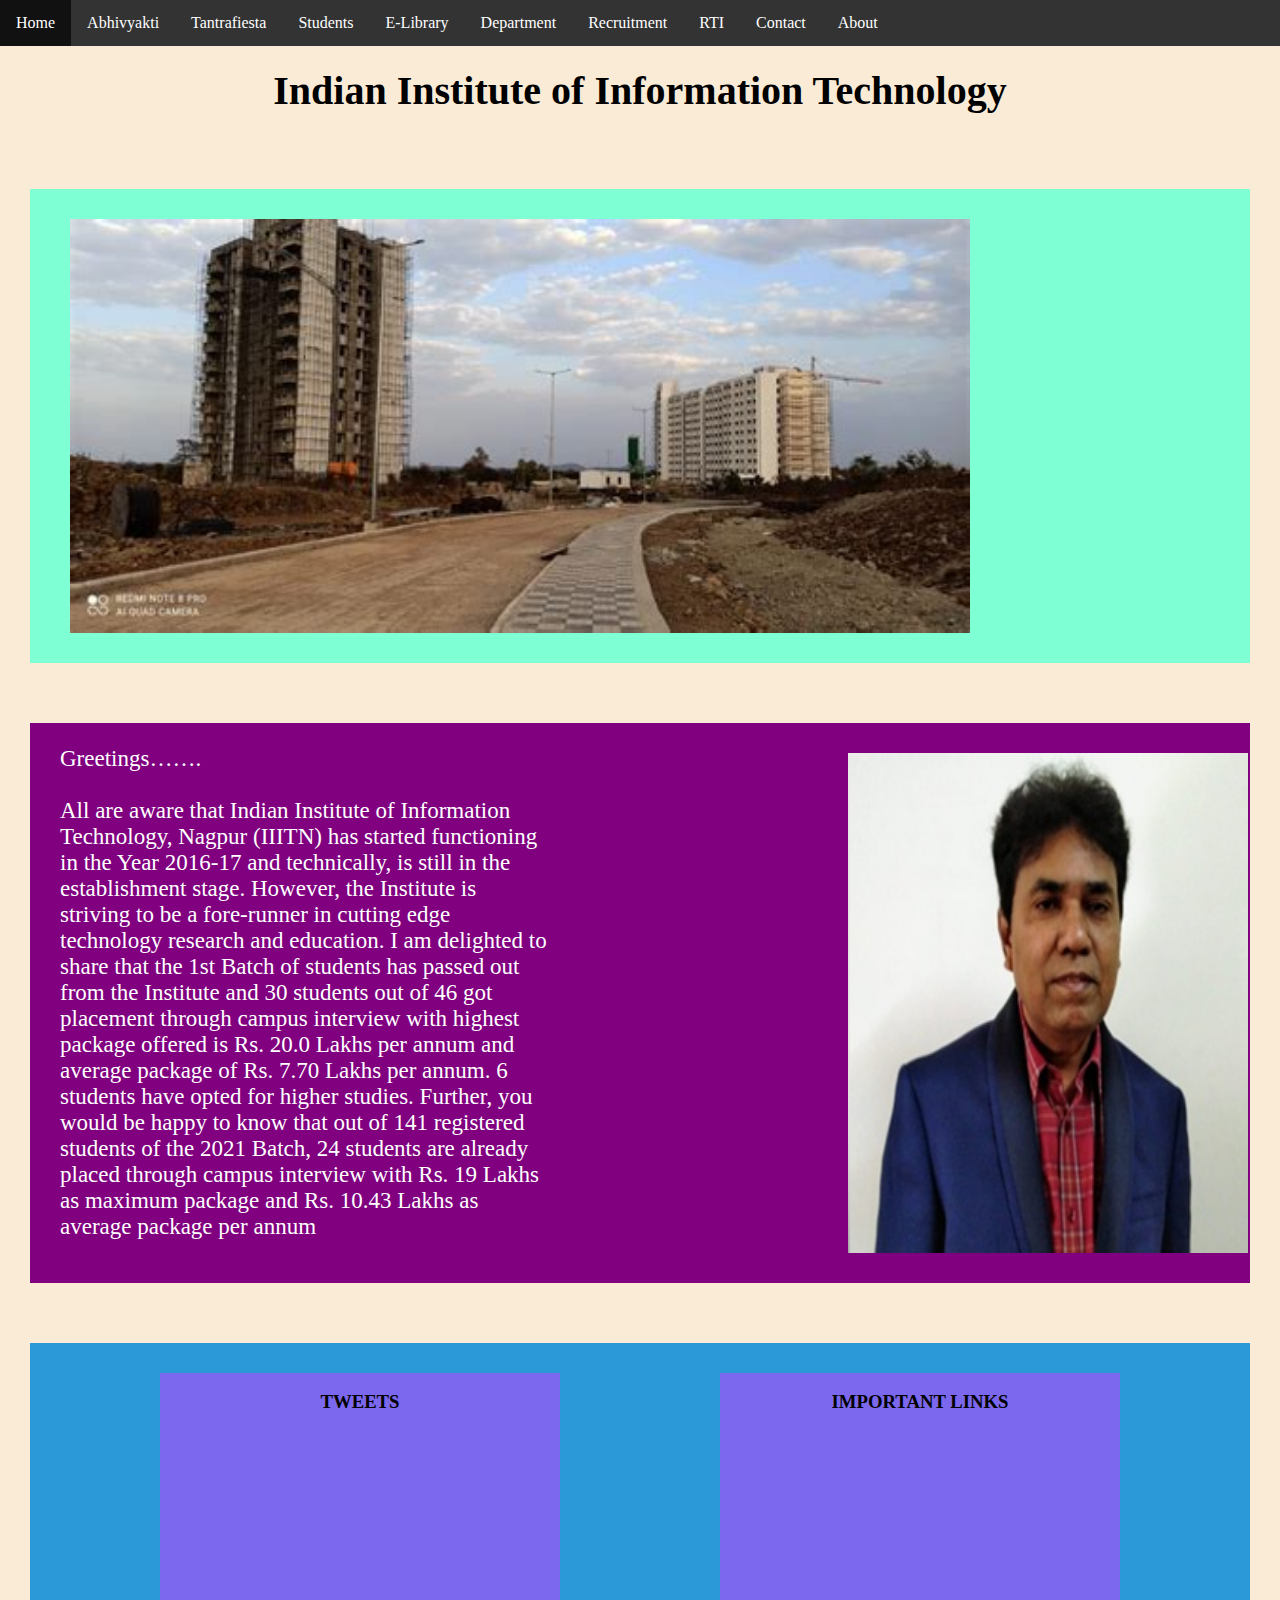
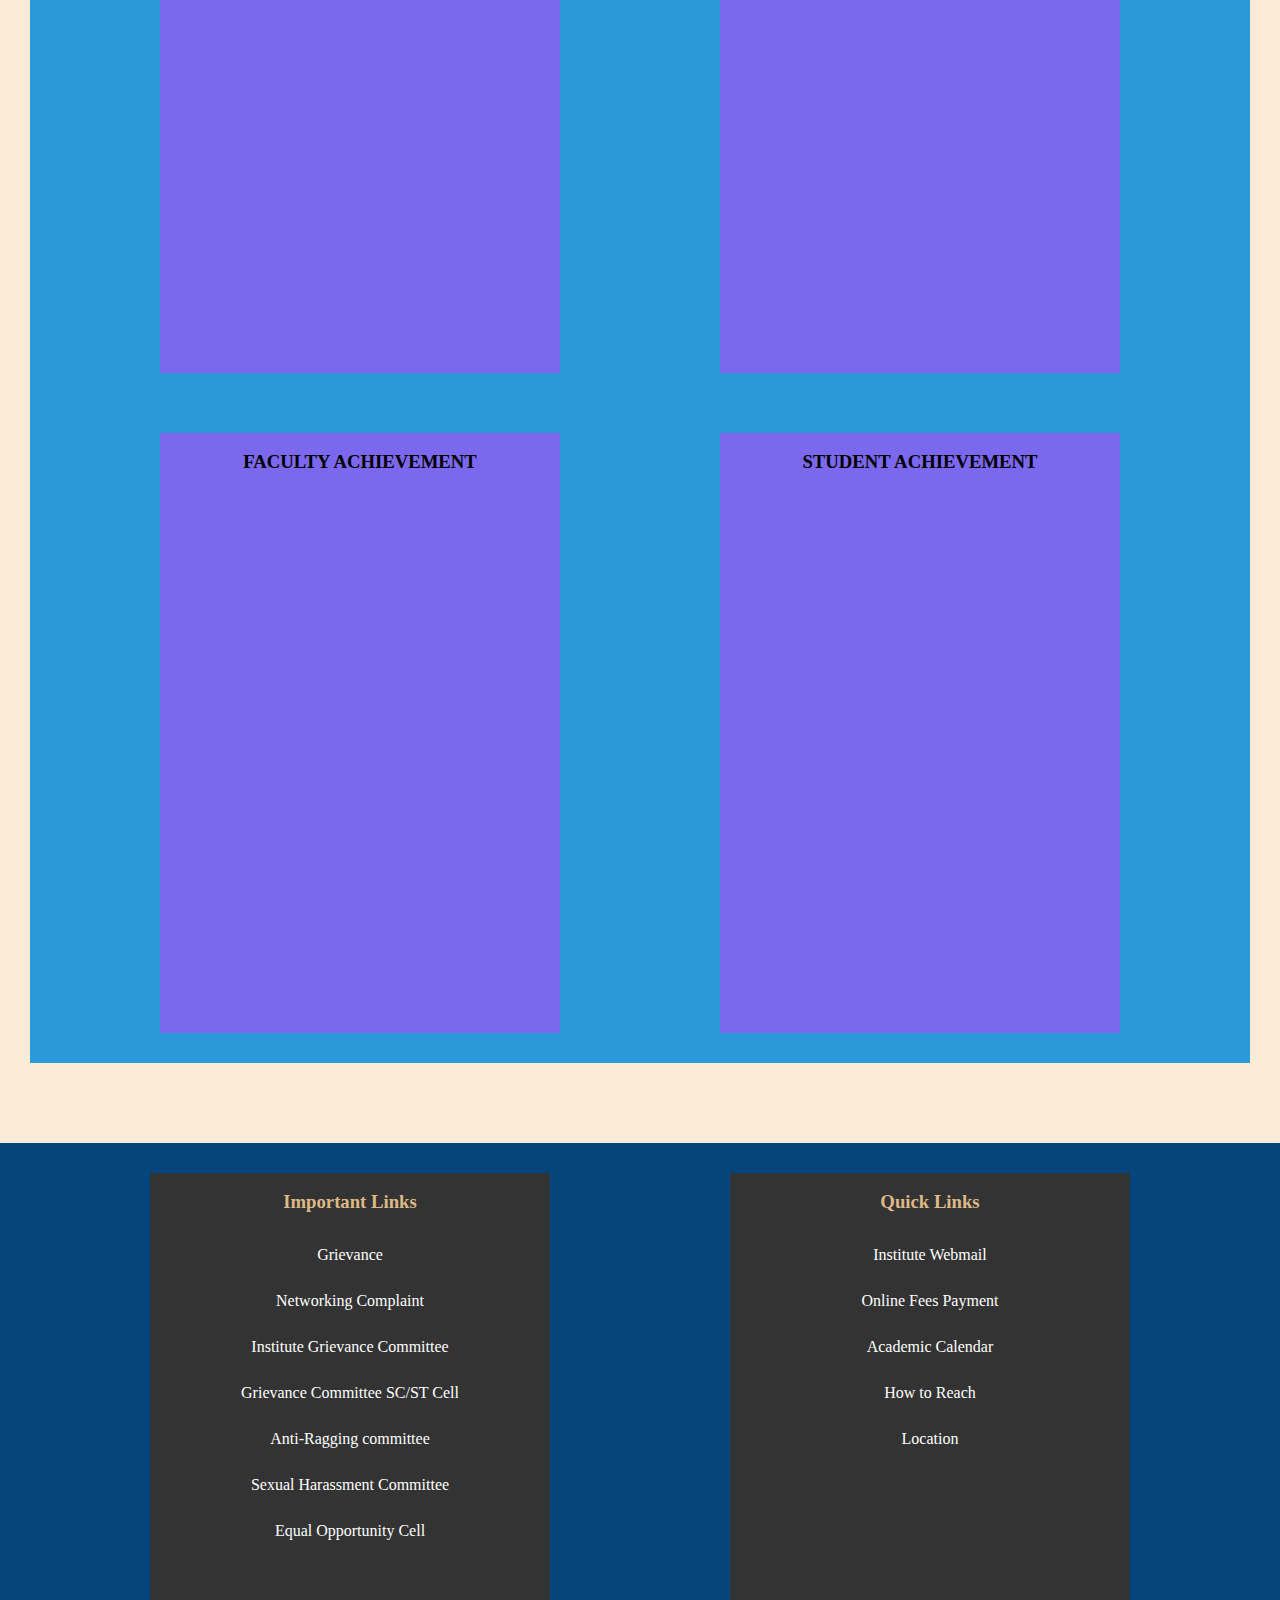
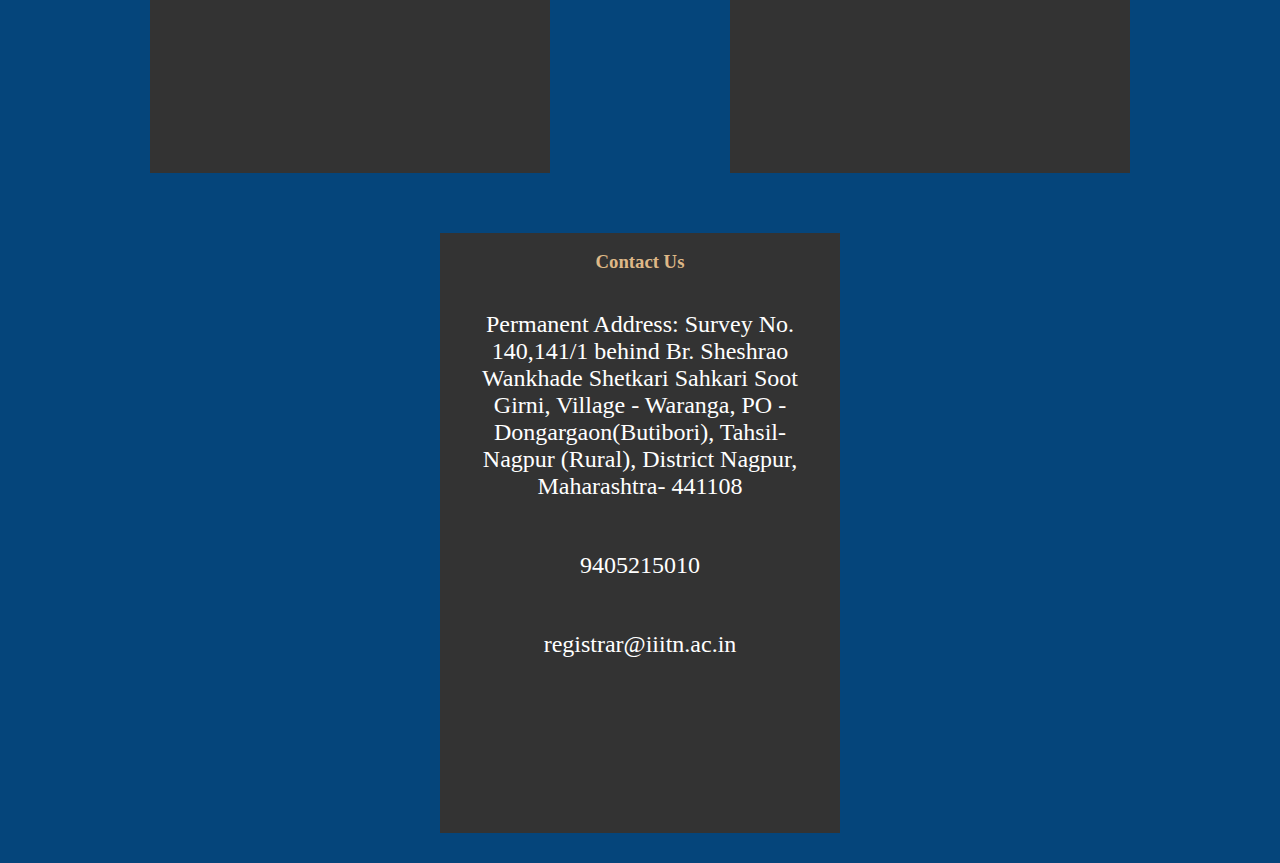
<file: Dummy College Website/index.html>
<!DOCTYPE html>
<html lang="en">
<head>
    <meta charset="UTF-8">
    <meta http-equiv="X-UA-Compatible" content="IE=edge">
    <meta name="viewport" content="width=device-width, initial-scale=1.0">
    <link rel="stylesheet" href="css/index.css">
    <title>IIITN</title>
    
</head>
<body class="body">
    <div class="nav">

        <ul>
            <li><a href="index.html">Home</a></li>
            <li><a href="Abhivyakti.html">Abhivyakti</a></li>
            <li><a href="Tantrafiesta.html">Tantrafiesta</a></li>
            <li><a href="achievement.html">Students</a></li>
            <li><a href="E-Library.html">E-Library</a></li>
            <li><a href="director.html">Department</a></li>
            <li><a href="Recruitment.html">Recruitment</a></li>
            <li><a href="rti.html">RTI</a></li>
            <li><a href="#">Contact</a></li>
            <li><a href="profile.html">About</a></li>
          </ul>
    </div>
    
    <div class="title">
        <h1 class="title1">Indian Institute of Information Technology</h1>
    </div><br>
    <div class="images">
        <img src="images/iiitn" alt="Image Error" class="images1">
    </div>
    <div class="dmsg">
        <p class="dmsg1">
            Greetings……. <br><br>

All are aware that Indian Institute of Information Technology, Nagpur (IIITN) has started functioning in the Year 2016-17 and technically, is still in the establishment stage.

However, the Institute is striving to be a fore-runner in cutting edge technology research and education. I am delighted to share that the 1st Batch of students has passed out from the Institute and 30 students out of 46 got placement through campus interview with highest package offered is Rs. 20.0 Lakhs per annum and average package of Rs. 7.70 Lakhs per annum. 6 students have opted for higher studies.

Further, you would be happy to know that out of 141 registered students of the 2021 Batch, 24 students are already placed through campus interview with Rs. 19 Lakhs as maximum package and Rs. 10.43 Lakhs as average package per annum
        </p>
        <img src="images/director2.jpg" alt="Director Image" class="dmsg2">
    </div>
    <div class="links">
        <div class="links1">
            <h3>TWEETS</h3>
        </div>
        <div class="links2">
            <h3>IMPORTANT LINKS</h3>
        </div>
        <div class="links3">
            <h3>FACULTY ACHIEVEMENT</h3>
        </div>
        <div class="links4">
            <h3>STUDENT ACHIEVEMENT</h3>
        </div>
    </div>
    <div class="glance">
        <div class="glance1">
            
        </div>
        <div class="glance2">

        </div>
        <div class="glance3">

        </div>
        <div class="glance4">

        </div>
        <div class="glance5">

        </div>
        <div class="glance6">

        </div>
    </div>
    <div class="news">
        <div class="news1">
            
        </div>
        <div class="news2">

        </div>
        <div class="news3">

        </div>
    </div>
    <div class="events">

    </div>
    <div class="partners">

    </div>
    <div class="testimonial">

    </div>
    <footer>
        <div class="foot">
            <div class="links1">
                <ul>
                    <h3>Important Links</h3>
                    <li><a href="">Grievance</a></li>
                    <li><a href="">Networking Complaint</a></li>
                    <li><a href="">Institute Grievance Committee</a></li>
                    <li><a href="">Grievance Committee SC/ST Cell</a></li>
                    <li><a href="">Anti-Ragging committee</a></li>
                    <li><a href="">Sexual Harassment Committee</a></li>
                    <li><a href="">Equal Opportunity Cell</a></li>
                </ul>
            </div>
            <div class="links2">
                <ul>
                    <h3>Quick Links</h3>
                    <li><a href="">Institute Webmail</a></li>
                    <li><a href="">Online Fees Payment</a></li>
                    <li><a href="">Academic Calendar</a></li>
                    <li><a href="">How to Reach</a></li>
                    <li><a href="">Location</a></li>
                </ul>
            </div>
            <div class="links3">
                <ul>
                    <h3>Contact Us</h3>

                    <p>
                        Permanent Address: Survey No. 140,141/1 behind Br. Sheshrao Wankhade Shetkari Sahkari Soot Girni, Village - Waranga, PO - Dongargaon(Butibori), Tahsil- Nagpur (Rural), District Nagpur, Maharashtra- 441108
                    </p>
                    <p>
                        9405215010
                    </p>
                    <p>
                        registrar@iiitn.ac.in
                    </p>
                </ul>
            </div>
            
        </div>
    </footer>
</body>
</html>
</file>
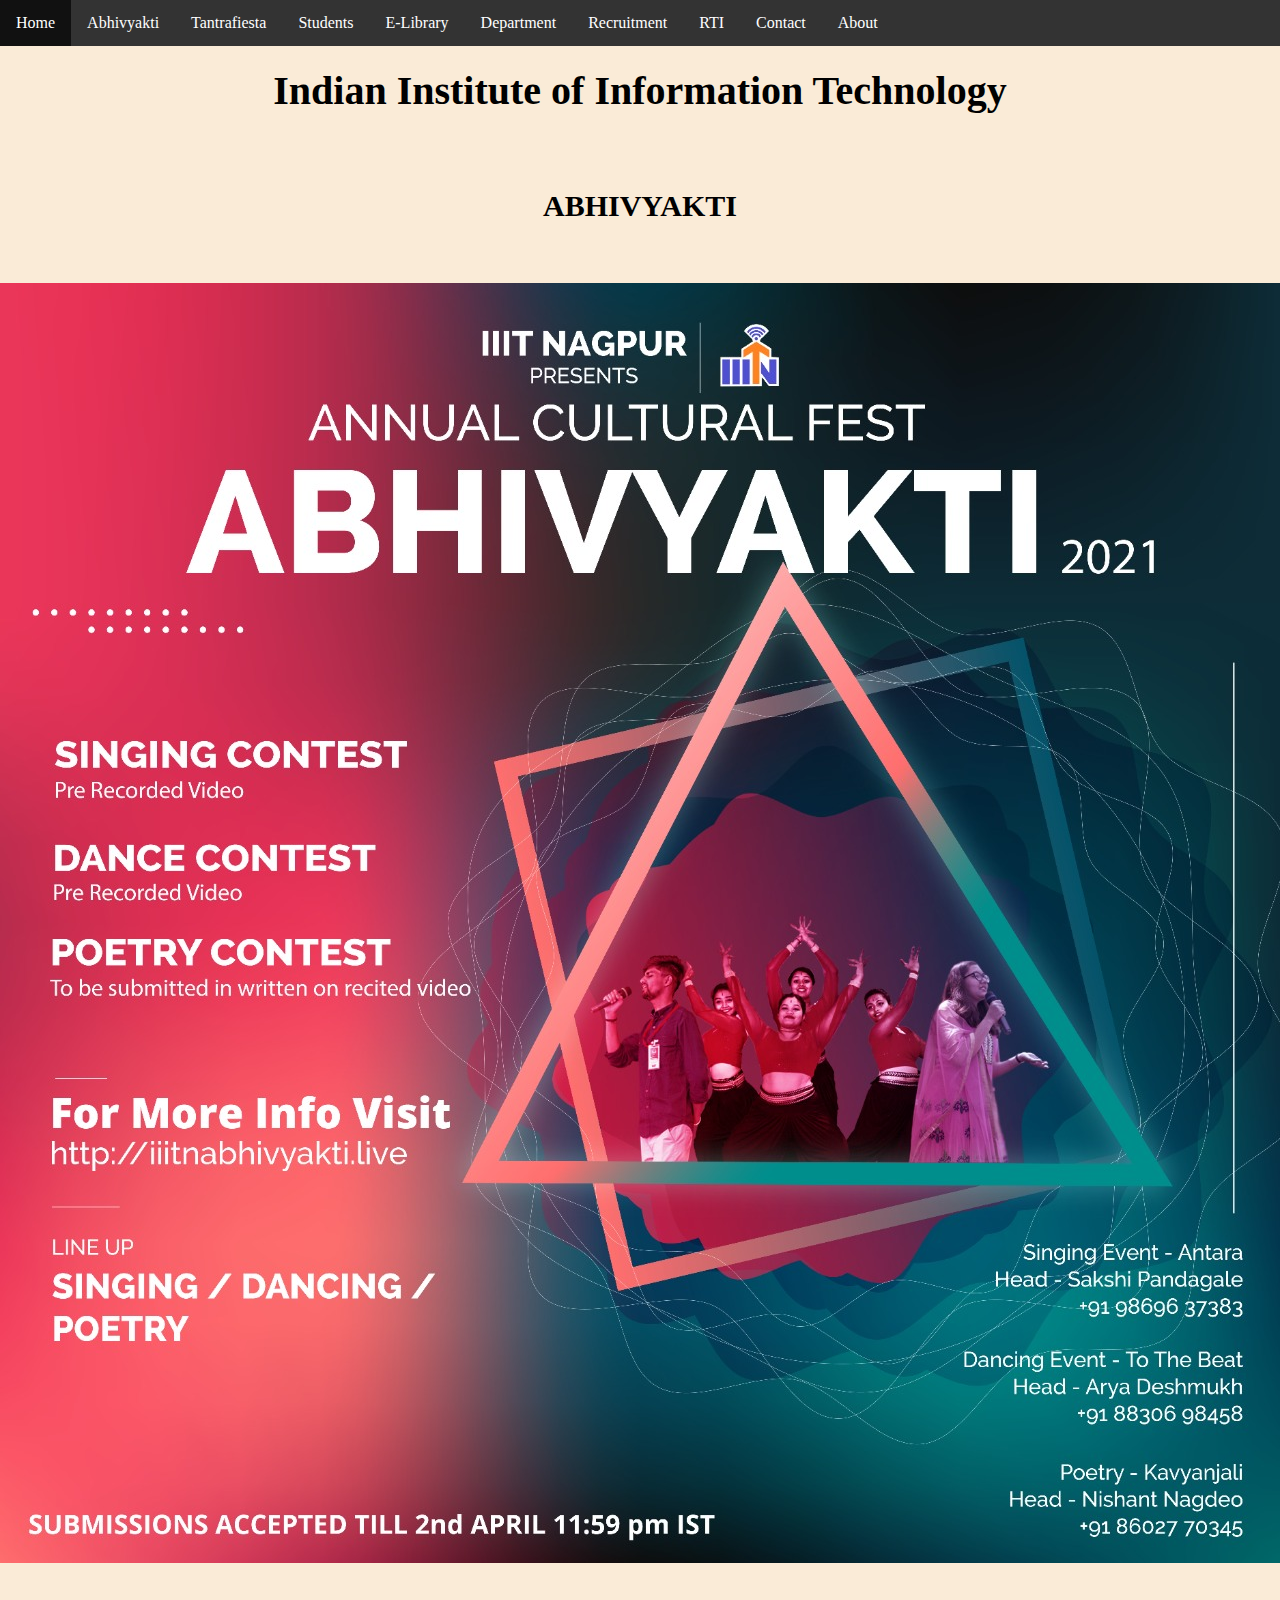
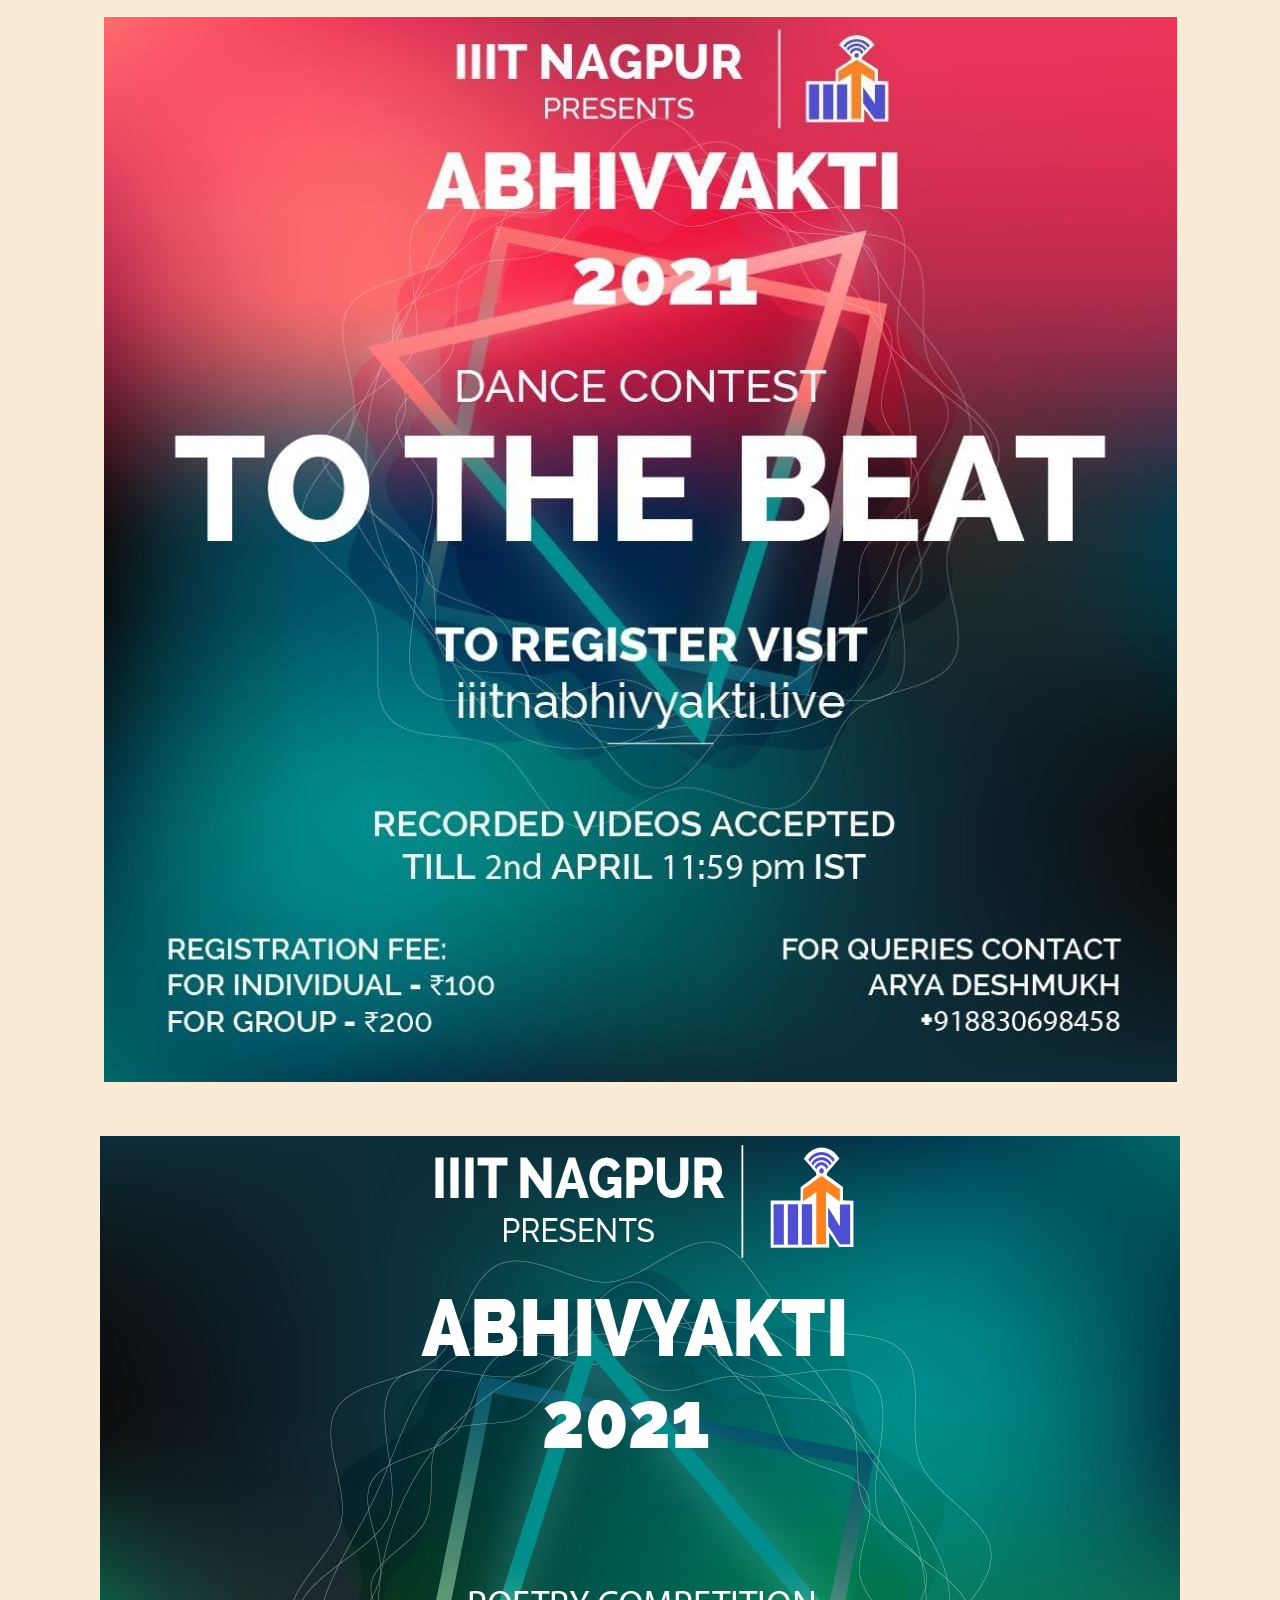
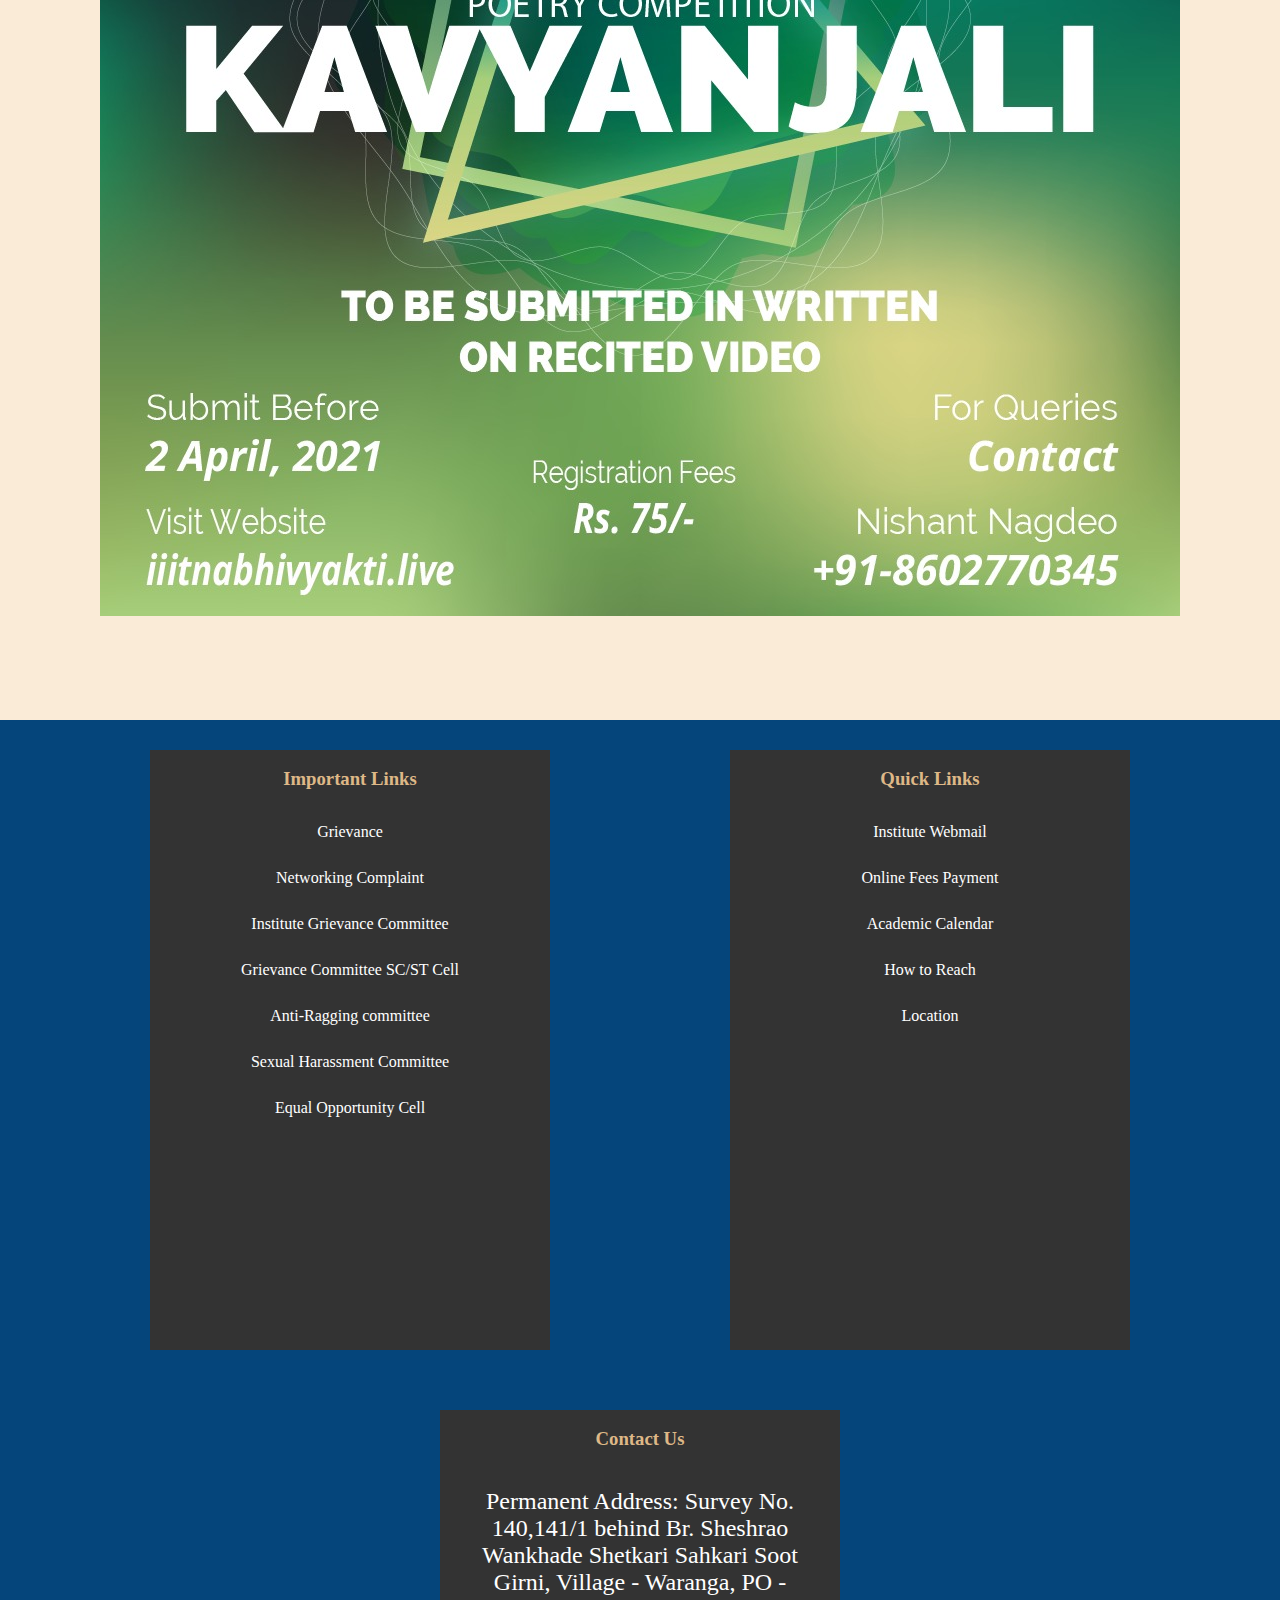
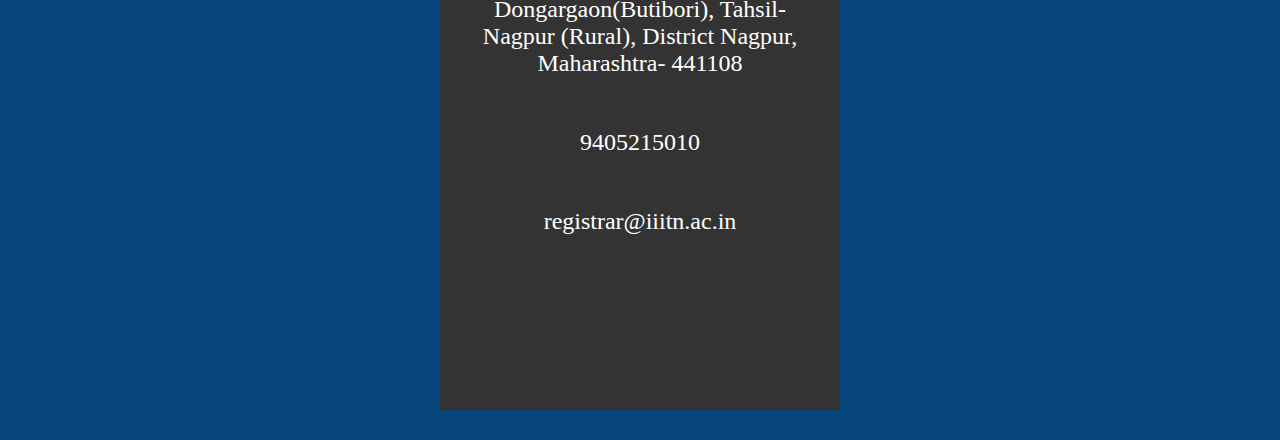
<file: Dummy College Website/Abhivyakti.html>
<!DOCTYPE html>
<html lang="en">
<head>
    <meta charset="UTF-8">
    <meta http-equiv="X-UA-Compatible" content="IE=edge">
    <meta name="viewport" content="width=device-width, initial-scale=1.0">
    <link rel="stylesheet" href="css/index.css">
    <title>ABHIVYAKTI</title>
    <style>
        .abh{
            display: flex;
            flex-direction: column;
            align-items: center;
        }
        .img1{
            margin-top: 30px;
            margin-bottom: 50px;
        }
        .img2{
            margin-bottom: 50px;
        }
        .img3{
            margin-bottom: 50px;
        }
        .abh1{
            font-size: 30px;
        }
        
        
    </style>
</head>
<body class="body">
    
    <div class="nav">

        <ul>
            <li><a href="index.html">Home</a></li>
            <li><a href="Abhivyakti.html">Abhivyakti</a></li>
            <li><a href="Tantrafiesta.html">Tantrafiesta</a></li>
            <li><a href="achievement.html">Students</a></li>
            <li><a href="E-Library.html">E-Library</a></li>
            <li><a href="director.html">Department</a></li>
            <li><a href="Recruitment.html">Recruitment</a></li>
            <li><a href="rti.html">RTI</a></li>
            <li><a href="contact.asp">Contact</a></li>
            <li><a href="profile.html">About</a></li>
          </ul>
    </div>
    <div class="title">
        <h1 class="title1">Indian Institute of Information Technology</h1>
    </div><br>
    <div class="abh">
        <h3 class="abh1">
            ABHIVYAKTI
        </h3>
        <div class="img1">
            <img src="images/abh-2020.jpg" alt="">
        </div>
        <div class="img2">
            <img src="images/beat2021.jpg" alt="">
        </div>
        <div class="img3">
            <img src="images/kavy2021.jpg" alt="">
        </div>
    </div>
    <footer>
        <div class="foot">
            <div class="links1">
                <ul>
                    <h3>Important Links</h3>
                    <li><a href="">Grievance</a></li>
                    <li><a href="">Networking Complaint</a></li>
                    <li><a href="">Institute Grievance Committee</a></li>
                    <li><a href="">Grievance Committee SC/ST Cell</a></li>
                    <li><a href="">Anti-Ragging committee</a></li>
                    <li><a href="">Sexual Harassment Committee</a></li>
                    <li><a href="">Equal Opportunity Cell</a></li>
                </ul>
            </div>
            <div class="links2">
                <ul>
                    <h3>Quick Links</h3>
                    <li><a href="">Institute Webmail</a></li>
                    <li><a href="">Online Fees Payment</a></li>
                    <li><a href="">Academic Calendar</a></li>
                    <li><a href="">How to Reach</a></li>
                    <li><a href="">Location</a></li>
                </ul>
            </div>
            <div class="links3">
                <ul>
                    <h3>Contact Us</h3>

                    <p>
                        Permanent Address: Survey No. 140,141/1 behind Br. Sheshrao Wankhade Shetkari Sahkari Soot Girni, Village - Waranga, PO - Dongargaon(Butibori), Tahsil- Nagpur (Rural), District Nagpur, Maharashtra- 441108
                    </p>
                    <p>
                        9405215010
                    </p>
                    <p>
                        registrar@iiitn.ac.in
                    </p>
                </ul>
            </div>
            
        </div>
    </footer>
</body>
</html>
</file>
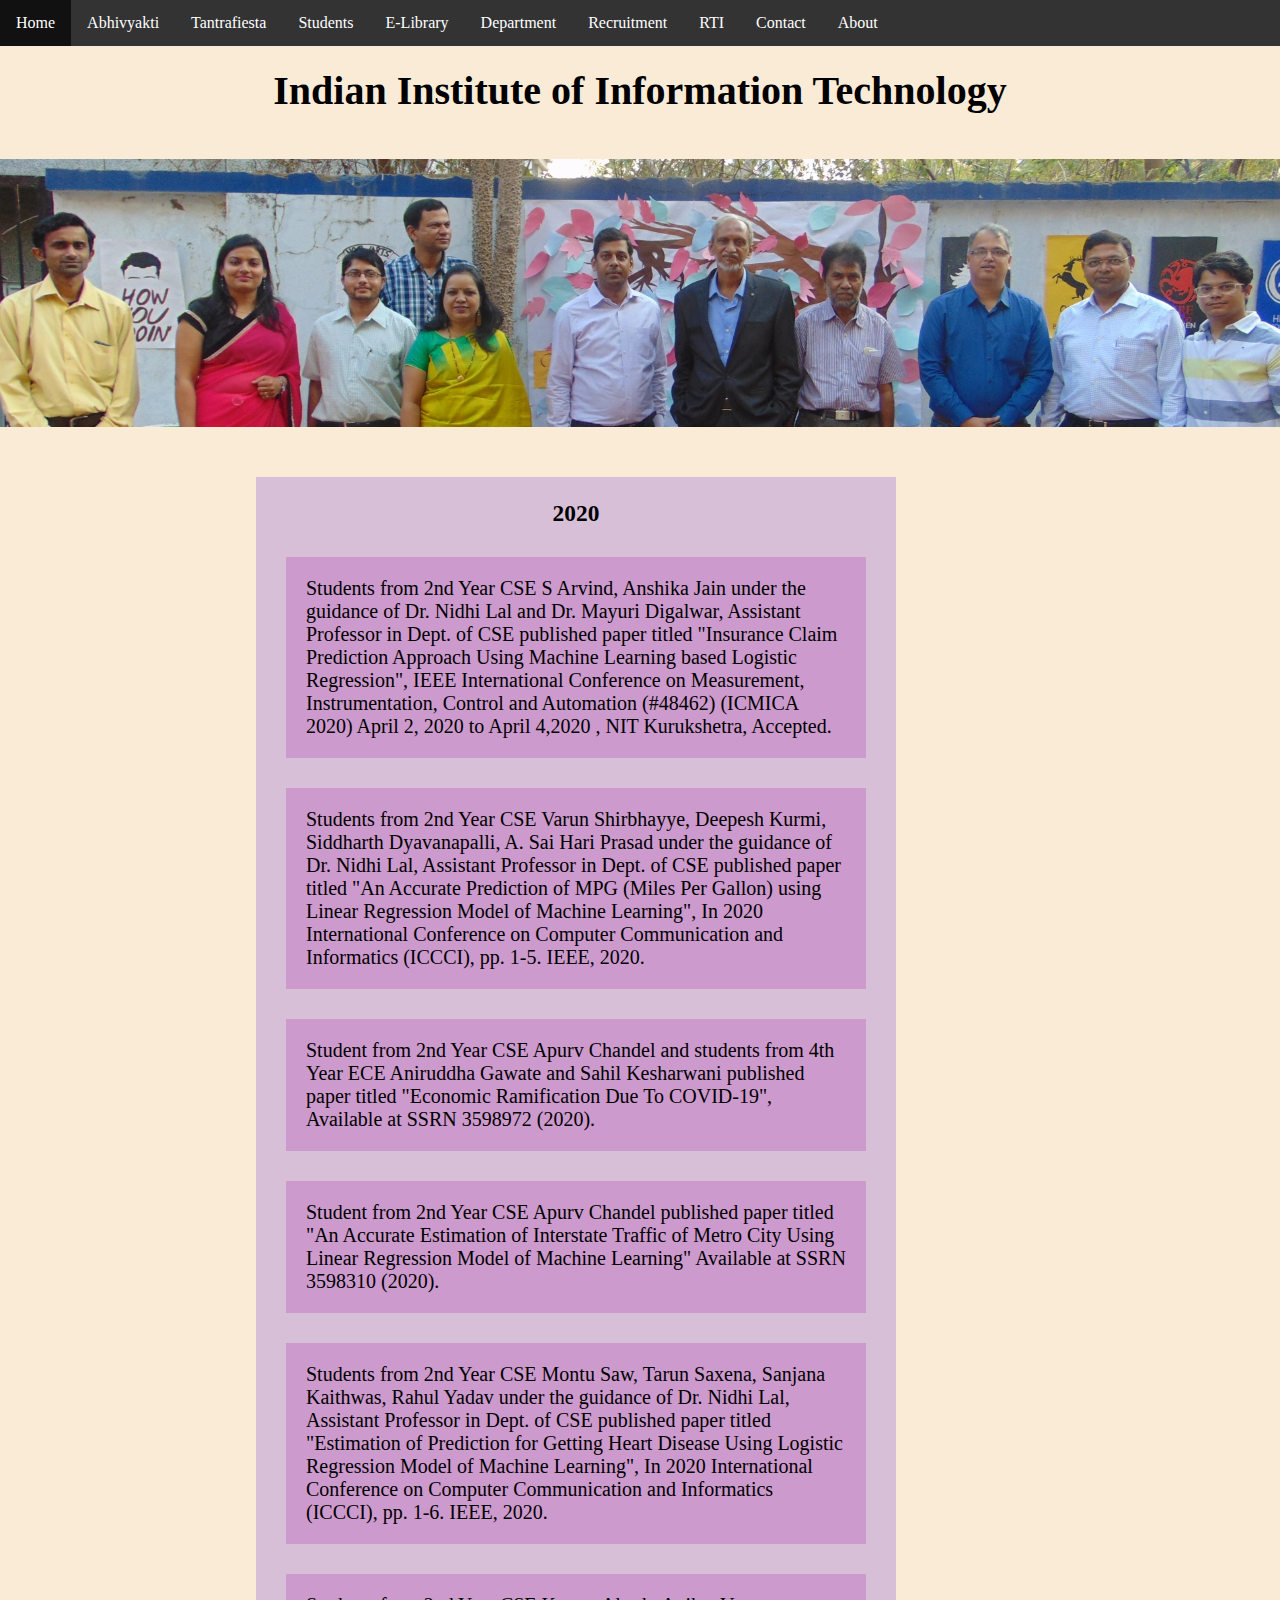
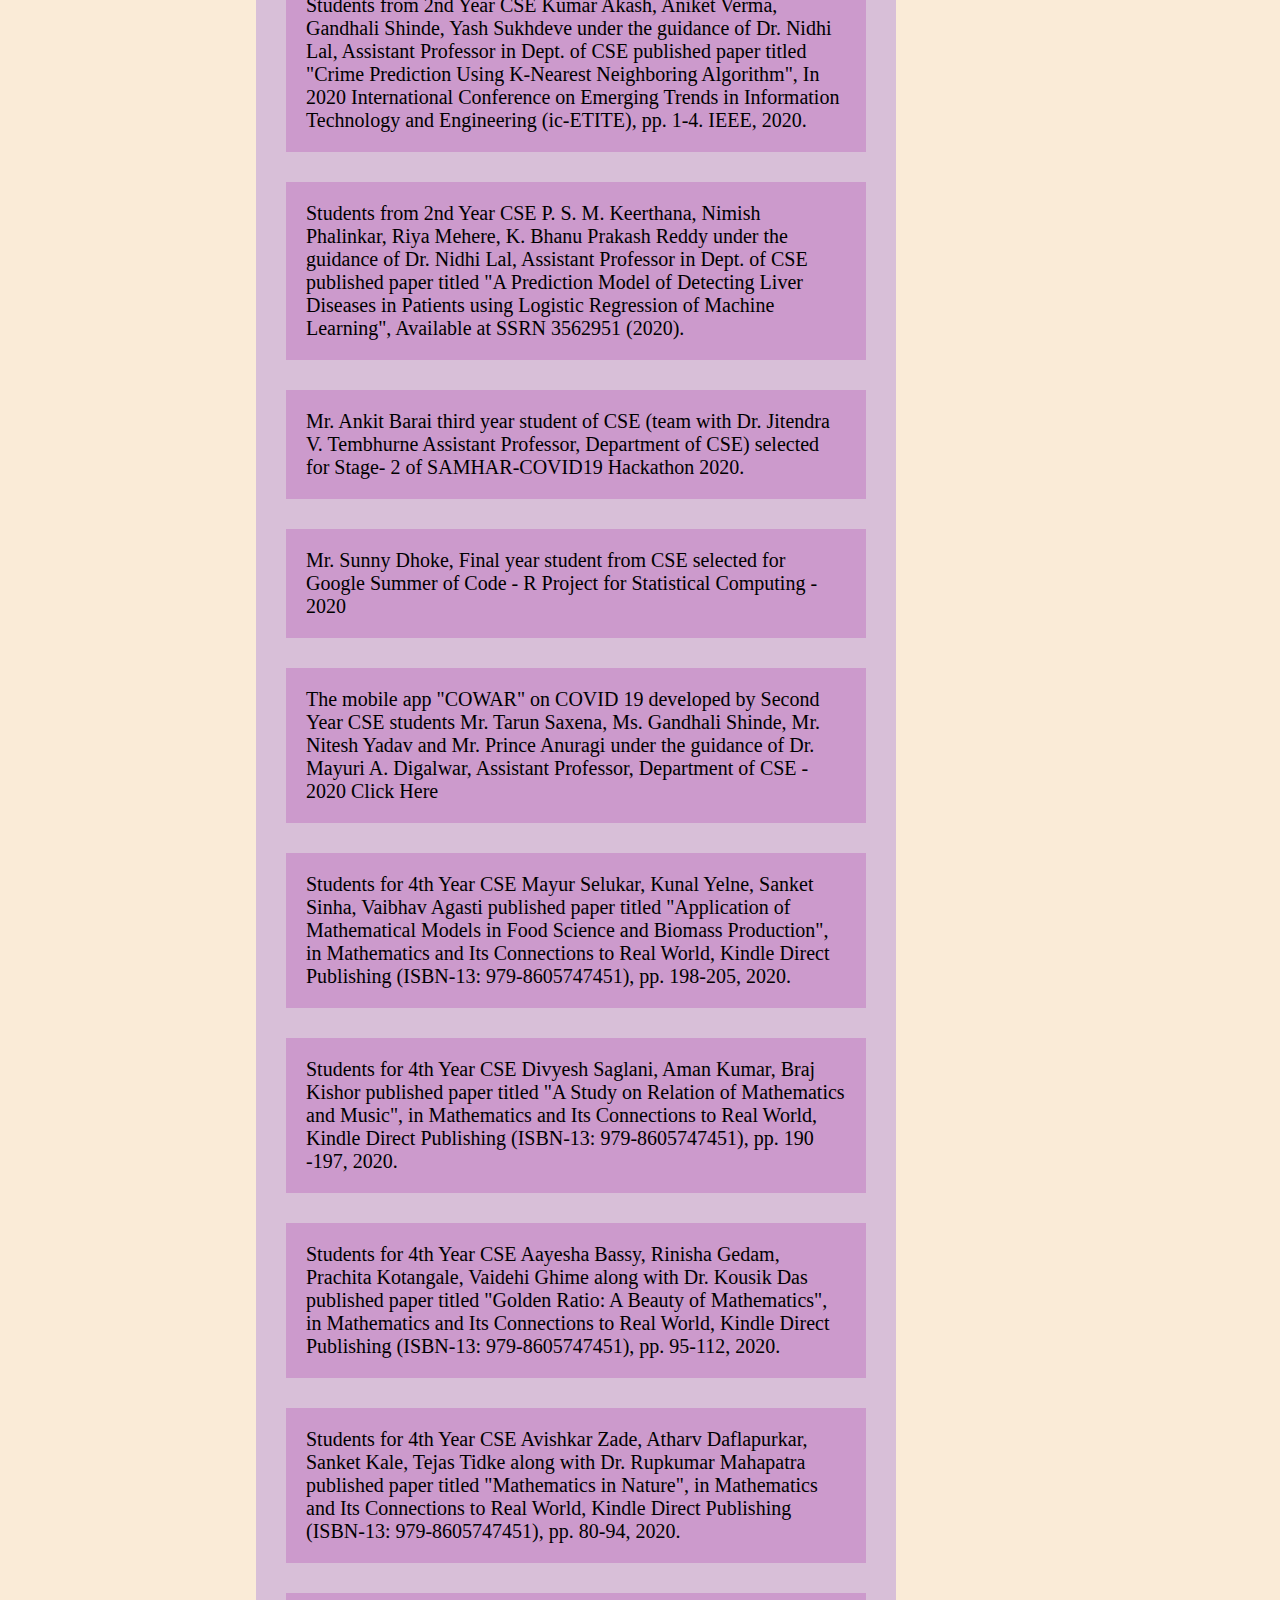
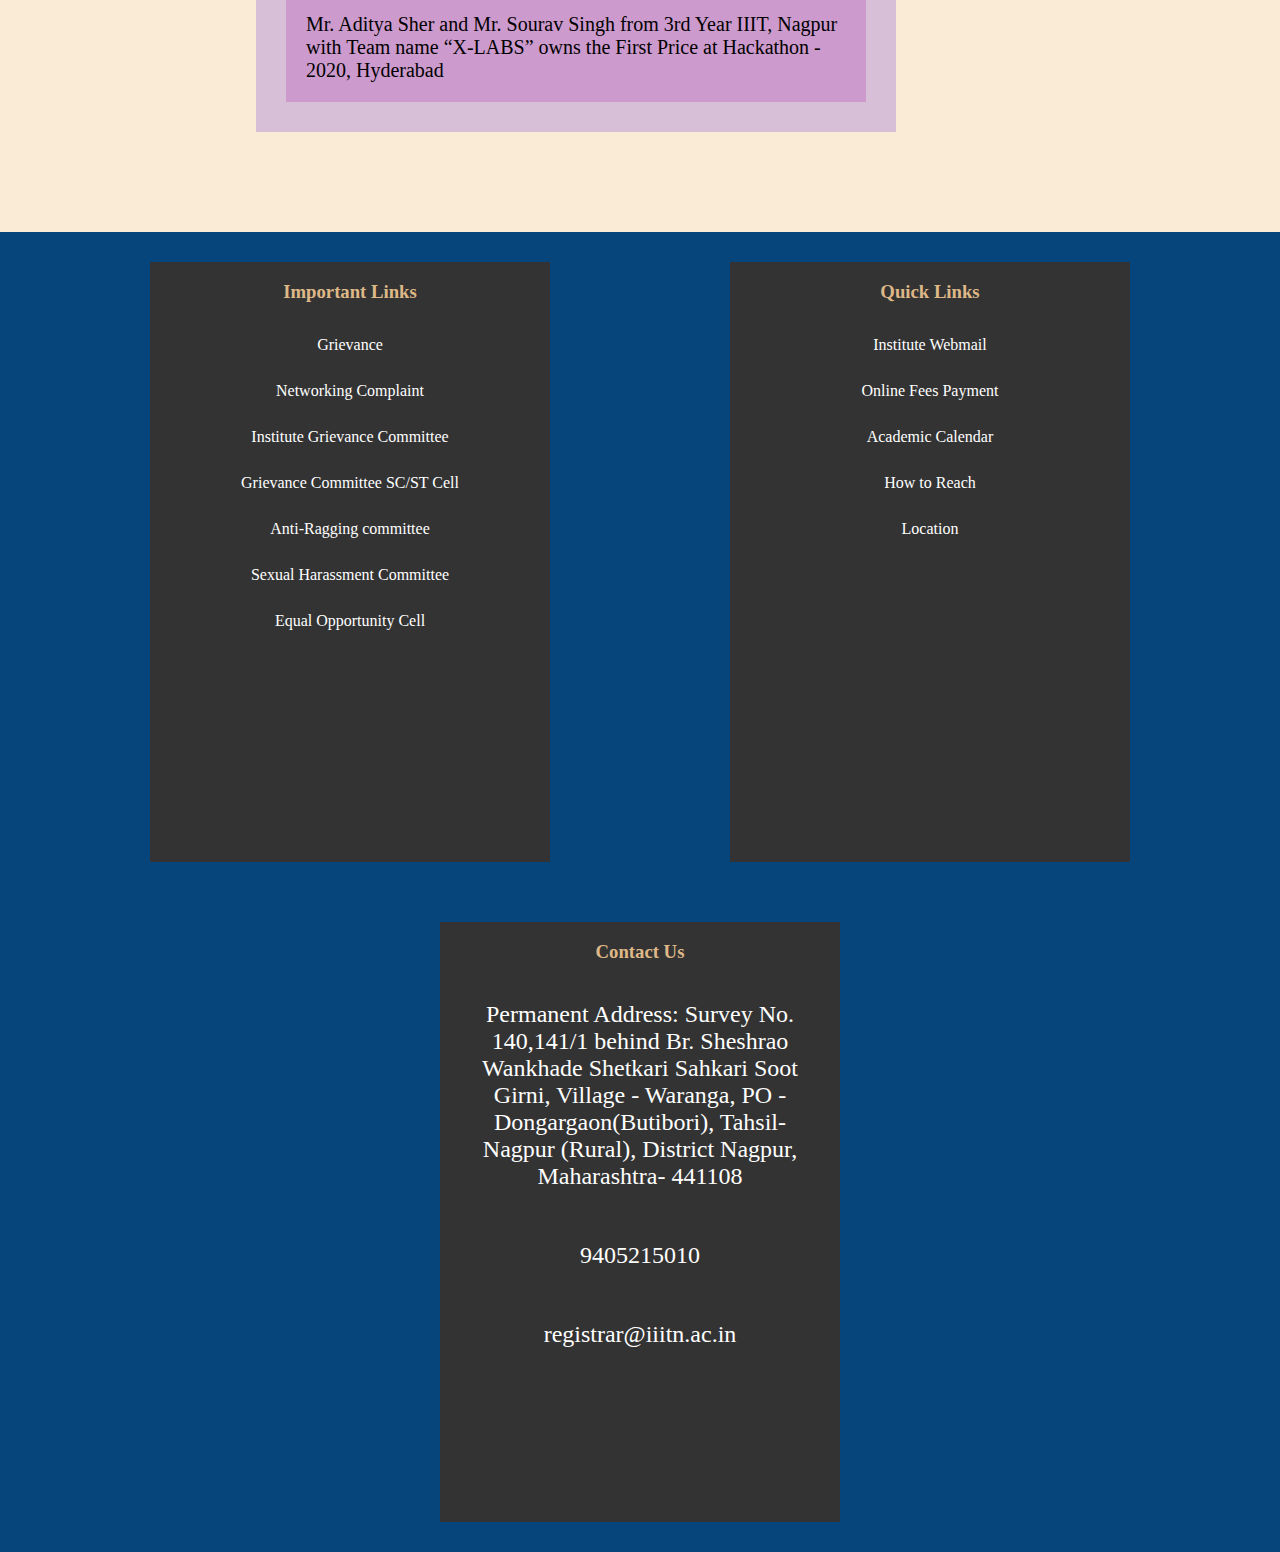
<file: Dummy College Website/achievement.html>
<!DOCTYPE html>
<html lang="en">
<head>
    <meta charset="UTF-8">
    <meta http-equiv="X-UA-Compatible" content="IE=edge">
    <meta name="viewport" content="width=device-width, initial-scale=1.0">
    <link rel="stylesheet" href="css/index.css">
    <title>ACHIEVEMENTs</title>
    <style>
        .content{
            margin-right: 30%;
            margin-left: 20%;
            font-size: 20px;
            flex-wrap: wrap;
            justify-content: center;
            
        }
    </style>
</head>
<body class="body">
    <div class="nav">

        <ul>
            <li><a href="index.html">Home</a></li>
            <li><a href="Abhivyakti.html">Abhivyakti</a></li>
            <li><a href="Tantrafiesta.html">Tantrafiesta</a></li>
            <li><a href="achievement.html">Students</a></li>
            <li><a href="E-Library.html">E-Library</a></li>
            <li><a href="director.html">Department</a></li>
            <li><a href="Recruitment.html">Recruitment</a></li>
            <li><a href="rti.html">RTI</a></li>
            <li><a href="contact.asp">Contact</a></li>
            <li><a href="profile.html">About</a></li>
          </ul>
    </div>
    <div class="title">
        <h1 class="title1">Indian Institute of Information Technology</h1>
    </div><br>
    <img src="images/ImageBanner.jpg" alt="">
    <div class="content">
        <div class="content1">
            <h3>
                2020
            </h3>
                <p>

                    Students from 2nd Year CSE S Arvind, Anshika Jain under the guidance of Dr. Nidhi Lal and Dr. Mayuri Digalwar, Assistant Professor in Dept. of CSE published paper titled "Insurance Claim Prediction Approach Using Machine Learning based Logistic Regression", IEEE International Conference on Measurement, Instrumentation, Control and Automation (#48462) (ICMICA 2020) April 2, 2020 to April 4,2020 , NIT Kurukshetra, Accepted. 
                </p>

                <p>

                    Students from 2nd Year CSE Varun Shirbhayye, Deepesh Kurmi, Siddharth Dyavanapalli, A. Sai Hari Prasad under the guidance of Dr. Nidhi Lal, Assistant Professor in Dept. of CSE published paper titled "An Accurate Prediction of MPG (Miles Per Gallon) using Linear Regression Model of Machine Learning",  In 2020 International Conference on Computer Communication and Informatics (ICCCI), pp. 1-5. IEEE, 2020.  
                </p>

                <p>

                    Student from 2nd Year CSE Apurv Chandel and students from 4th Year ECE Aniruddha Gawate and Sahil Kesharwani published paper titled "Economic Ramification Due To COVID-19",  Available at SSRN 3598972 (2020). 
                </p>

<p>

    Student from 2nd Year CSE Apurv Chandel published paper titled "An Accurate Estimation of Interstate Traffic of Metro City Using Linear Regression Model of Machine Learning" Available at SSRN 3598310 (2020). 
</p>

    <p>

        Students from 2nd Year CSE Montu Saw, Tarun Saxena, Sanjana Kaithwas, Rahul Yadav under the guidance of Dr. Nidhi Lal, Assistant Professor in Dept. of CSE published paper titled "Estimation of Prediction for Getting Heart Disease Using Logistic Regression Model of Machine Learning", In 2020 International Conference on Computer Communication and Informatics (ICCCI), pp. 1-6. IEEE, 2020.  
    </p>

    <p>

        Students from 2nd Year CSE Kumar Akash, Aniket Verma, Gandhali Shinde, Yash Sukhdeve under the guidance of Dr. Nidhi Lal, Assistant Professor in Dept. of CSE published paper titled "Crime Prediction Using K-Nearest Neighboring Algorithm", In 2020 International Conference on Emerging Trends in Information Technology and Engineering (ic-ETITE), pp. 1-4. IEEE, 2020. 
    </p>

    <p>

        Students from 2nd Year CSE P. S. M. Keerthana, Nimish Phalinkar, Riya Mehere, K. Bhanu Prakash Reddy under the guidance of Dr. Nidhi Lal, Assistant Professor in Dept. of CSE published paper titled "A Prediction Model of Detecting Liver Diseases in Patients using Logistic Regression of Machine Learning", Available at SSRN 3562951 (2020). 
    </p>

<p>

    Mr. Ankit Barai third year student of CSE (team with Dr. Jitendra V. Tembhurne Assistant Professor, Department of CSE) selected for Stage- 2 of SAMHAR-COVID19 Hackathon 2020. 
</p>

<p>

    Mr. Sunny Dhoke, Final year student from CSE selected for Google Summer of Code - R Project for Statistical Computing - 2020
</p>

<p>

    The mobile app "COWAR" on COVID 19 developed by Second Year CSE students Mr. Tarun Saxena, Ms. Gandhali Shinde, Mr. Nitesh Yadav and Mr. Prince Anuragi under the guidance of Dr. Mayuri A. Digalwar, Assistant Professor, Department of CSE - 2020 Click Here
</p>

<p>

    Students for 4th Year CSE Mayur Selukar, Kunal Yelne, Sanket Sinha, Vaibhav Agasti published paper titled "Application of Mathematical Models in Food Science and Biomass Production", in Mathematics and Its Connections to Real World, Kindle Direct Publishing (ISBN-13: 979-8605747451), pp. 198-205, 2020.
</p>

<p>

    Students for 4th Year CSE Divyesh Saglani, Aman Kumar, Braj Kishor published paper titled "A Study on Relation of Mathematics and Music", in Mathematics and Its Connections to Real World, Kindle Direct Publishing (ISBN-13: 979-8605747451), pp. 190 -197, 2020.
</p>

<p>

    Students for 4th Year CSE Aayesha Bassy, Rinisha Gedam, Prachita Kotangale, Vaidehi Ghime along with Dr. Kousik Das published paper titled "Golden Ratio: A Beauty of Mathematics", in Mathematics and Its Connections to Real World, Kindle Direct Publishing (ISBN-13: 979-8605747451), pp. 95-112, 2020.
</p>

<p>

    Students for 4th Year CSE Avishkar Zade, Atharv Daflapurkar, Sanket Kale, Tejas Tidke along with Dr. Rupkumar Mahapatra published paper titled "Mathematics in Nature", in Mathematics and Its Connections to Real World, Kindle Direct Publishing (ISBN-13: 979-8605747451), pp. 80-94, 2020.
</p>

<p>

    Mr. Aditya Sher and Mr. Sourav Singh from 3rd Year IIIT, Nagpur with Team name “X-LABS” owns the First Price at Hackathon - 2020, Hyderabad
</p>
            
        </div>
    </div>
    <footer>
        <div class="foot">
            <div class="links1">
                <ul>
                    <h3>Important Links</h3>
                    <li><a href="">Grievance</a></li>
                    <li><a href="">Networking Complaint</a></li>
                    <li><a href="">Institute Grievance Committee</a></li>
                    <li><a href="">Grievance Committee SC/ST Cell</a></li>
                    <li><a href="">Anti-Ragging committee</a></li>
                    <li><a href="">Sexual Harassment Committee</a></li>
                    <li><a href="">Equal Opportunity Cell</a></li>
                </ul>
            </div>
            <div class="links2">
                <ul>
                    <h3>Quick Links</h3>
                    <li><a href="">Institute Webmail</a></li>
                    <li><a href="">Online Fees Payment</a></li>
                    <li><a href="">Academic Calendar</a></li>
                    <li><a href="">How to Reach</a></li>
                    <li><a href="">Location</a></li>
                </ul>
            </div>
            <div class="links3">
                <ul>
                    <h3>Contact Us</h3>

                    <p>
                        Permanent Address: Survey No. 140,141/1 behind Br. Sheshrao Wankhade Shetkari Sahkari Soot Girni, Village - Waranga, PO - Dongargaon(Butibori), Tahsil- Nagpur (Rural), District Nagpur, Maharashtra- 441108
                    </p>
                    <p>
                        9405215010
                    </p>
                    <p>
                        registrar@iiitn.ac.in
                    </p>
                </ul>
            </div>
            
        </div>
    </footer>
</body>
</html>
</file>
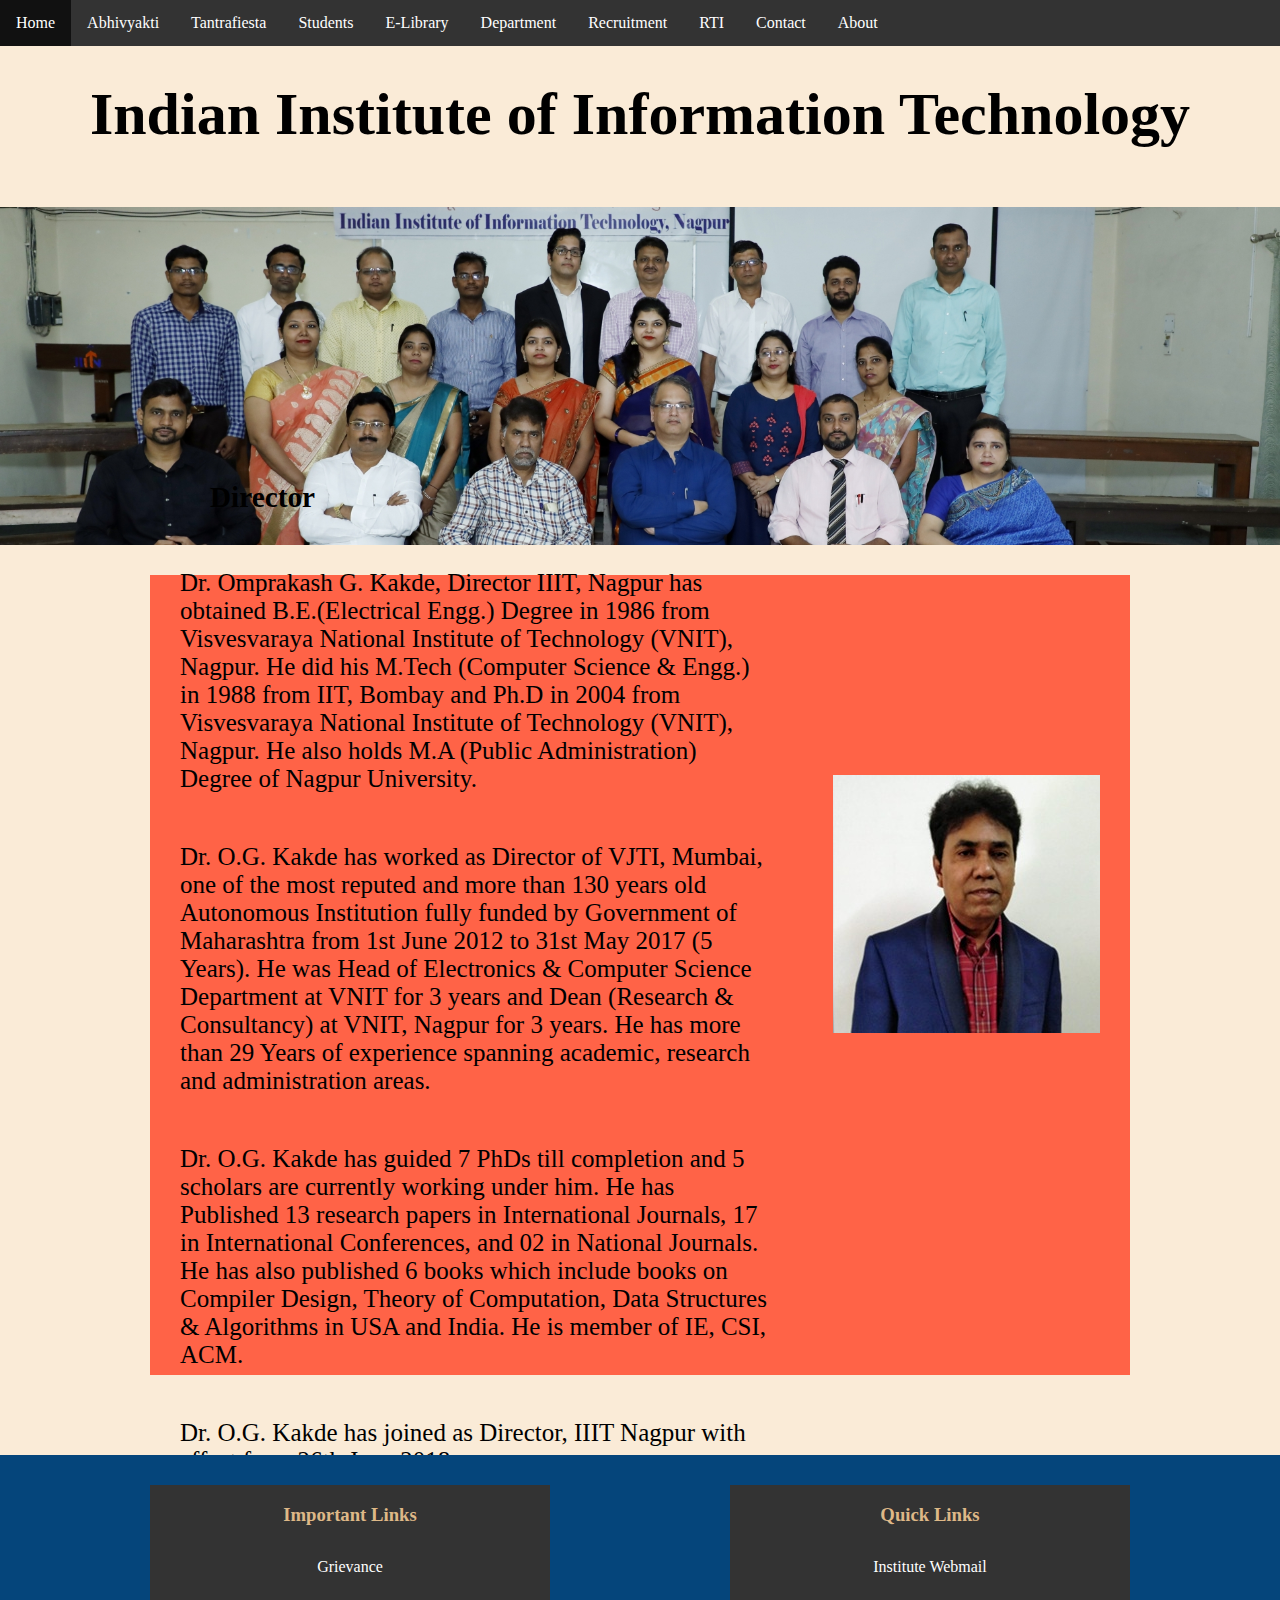
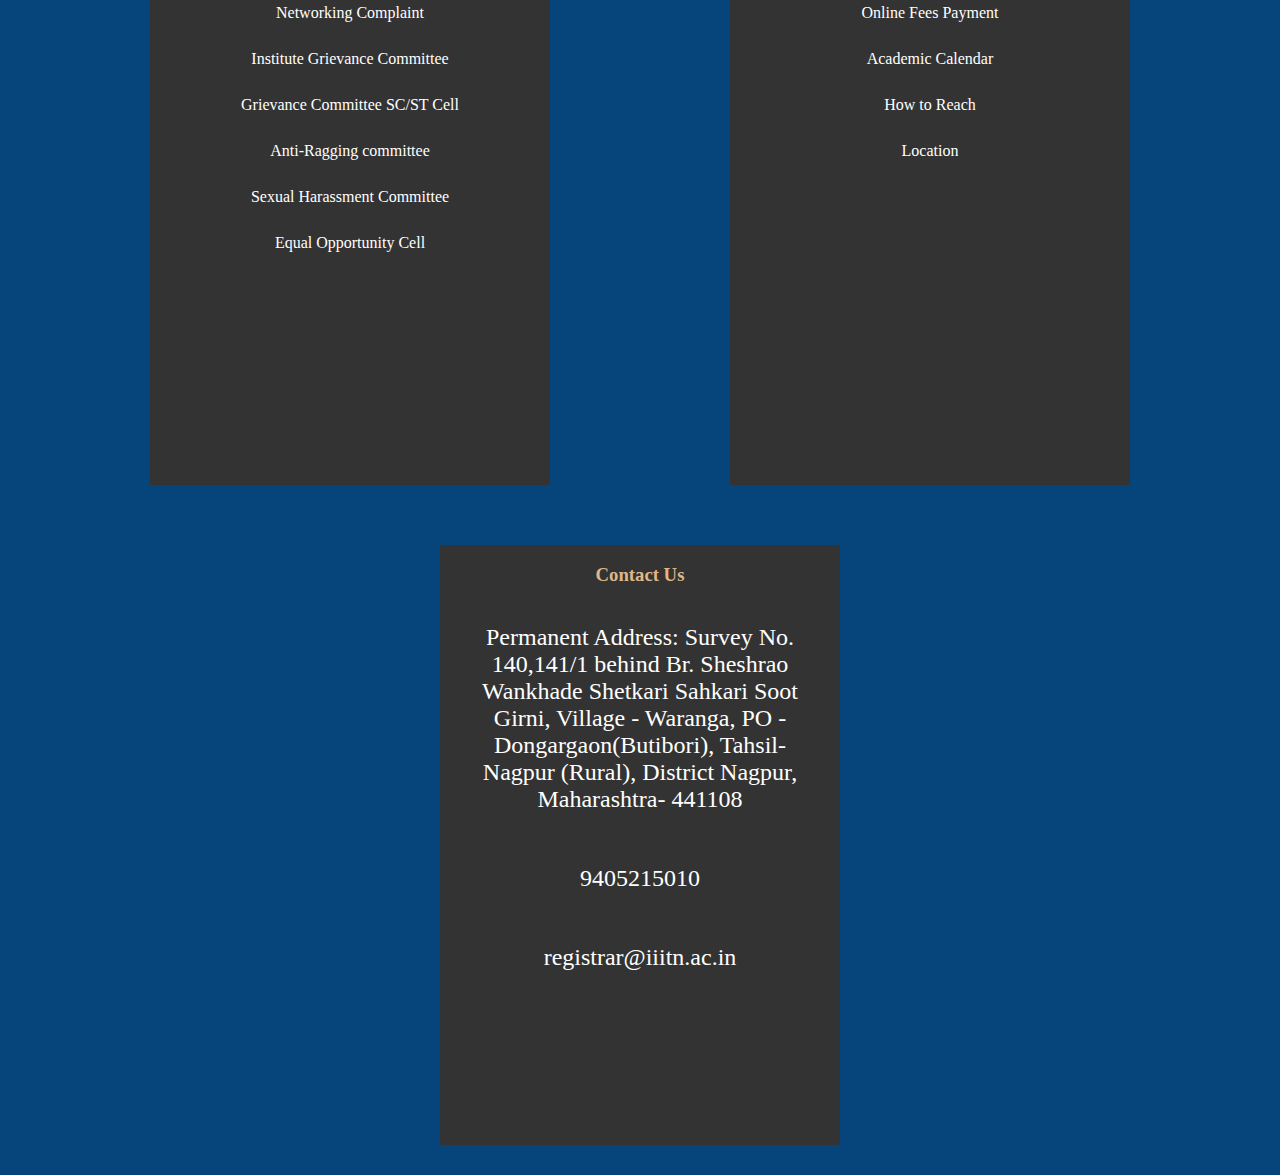
<file: Dummy College Website/director.html>
<!DOCTYPE html>
<html lang="en">

<head>
    <meta charset="UTF-8">
    <meta http-equiv="X-UA-Compatible" content="IE=edge">
    <meta name="viewport" content="width=device-width, initial-scale=1.0">
    <link rel="stylesheet" href="css/index.css">
    <title>Director</title>
    <style>
        .dir{
            margin-left: 150px;
            margin-right: 150px;
            height: 800px;
            font-size: 25px;
            display: flex;
            flex-direction: row;
        }
        .dir img{
            margin: 30px;
            margin-top: 200px;
        }
        .title{
            font-size: 30px;
        }
    </style>
</head>

<body class="body">
    <div class="nav">

        <ul>
            <li><a href="index.html">Home</a></li>
            <li><a href="Abhivyakti.html">Abhivyakti</a></li>
            <li><a href="Tantrafiesta.html">Tantrafiesta</a></li>
            <li><a href="achievement.html">Students</a></li>
            <li><a href="E-Library.html">E-Library</a></li>
            <li><a href="director.html">Department</a></li>
            <li><a href="Recruitment.html">Recruitment</a></li>
            <li><a href="rti.html">RTI</a></li>
            <li><a href="contact.asp">Contact</a></li>
            <li><a href="profile.html">About</a></li>
          </ul>
    </div>
    <div class="title">
        <h1 class="title1">Indian Institute of Information Technology</h1>
    </div><br>
    <img src="images/director.jpg" alt="">
    <div class="dir">
        <div class="dir1">

            <h3 class="dir1">
                Director
            </h3>
                <p>
    
                    Dr. Omprakash G. Kakde, Director IIIT, Nagpur has obtained B.E.(Electrical Engg.) Degree in 1986 from
                    Visvesvaraya National Institute of Technology (VNIT), Nagpur. He did his M.Tech (Computer Science & Engg.)
                    in 1988 from IIT, Bombay and Ph.D in 2004 from Visvesvaraya National Institute of Technology (VNIT), Nagpur.
                    He also holds M.A (Public Administration) Degree of Nagpur University. 
                </p>
    
                    <p>
    
                        Dr. O.G. Kakde has worked as Director of VJTI, Mumbai, one of the most reputed and more than 130 years old
                        Autonomous Institution fully funded by Government of Maharashtra from 1st June 2012 to 31st May 2017 (5
                        Years). He was Head of Electronics & Computer Science Department at VNIT for 3 years and Dean (Research &
                        Consultancy) at VNIT, Nagpur for 3 years. He has more than 29 Years of experience spanning academic,
                        research and administration areas. 
                    </p>
    <p>
        
        Dr. O.G. Kakde has guided 7 PhDs till completion and 5 scholars are currently working under him. He has
        Published 13 research papers in International Journals, 17 in International Conferences, and 02 in National
        Journals. He has also published 6 books which include books on Compiler Design, Theory of Computation, Data
        Structures & Algorithms in USA and India. He is member of IE, CSI, ACM. <br>
    </p>
    <p>
    
        Dr. O.G. Kakde has joined as Director, IIIT Nagpur with effect from 26th June 2018.
    </p>
        </div>
        <div class="dir2">

            <img src="images/director2.jpg" alt="" class="dir3">
        </div>
        
    </div>
    <footer>
        <div class="foot">
            <div class="links1">
                <ul>
                    <h3>Important Links</h3>
                    <li><a href="">Grievance</a></li>
                    <li><a href="">Networking Complaint</a></li>
                    <li><a href="">Institute Grievance Committee</a></li>
                    <li><a href="">Grievance Committee SC/ST Cell</a></li>
                    <li><a href="">Anti-Ragging committee</a></li>
                    <li><a href="">Sexual Harassment Committee</a></li>
                    <li><a href="">Equal Opportunity Cell</a></li>
                </ul>
            </div>
            <div class="links2">
                <ul>
                    <h3>Quick Links</h3>
                    <li><a href="">Institute Webmail</a></li>
                    <li><a href="">Online Fees Payment</a></li>
                    <li><a href="">Academic Calendar</a></li>
                    <li><a href="">How to Reach</a></li>
                    <li><a href="">Location</a></li>
                </ul>
            </div>
            <div class="links3">
                <ul>
                    <h3>Contact Us</h3>

                    <p>
                        Permanent Address: Survey No. 140,141/1 behind Br. Sheshrao Wankhade Shetkari Sahkari Soot Girni, Village - Waranga, PO - Dongargaon(Butibori), Tahsil- Nagpur (Rural), District Nagpur, Maharashtra- 441108
                    </p>
                    <p>
                        9405215010
                    </p>
                    <p>
                        registrar@iiitn.ac.in
                    </p>
                </ul>
            </div>
            
        </div>
    </footer>
</body>

</html>
</file>
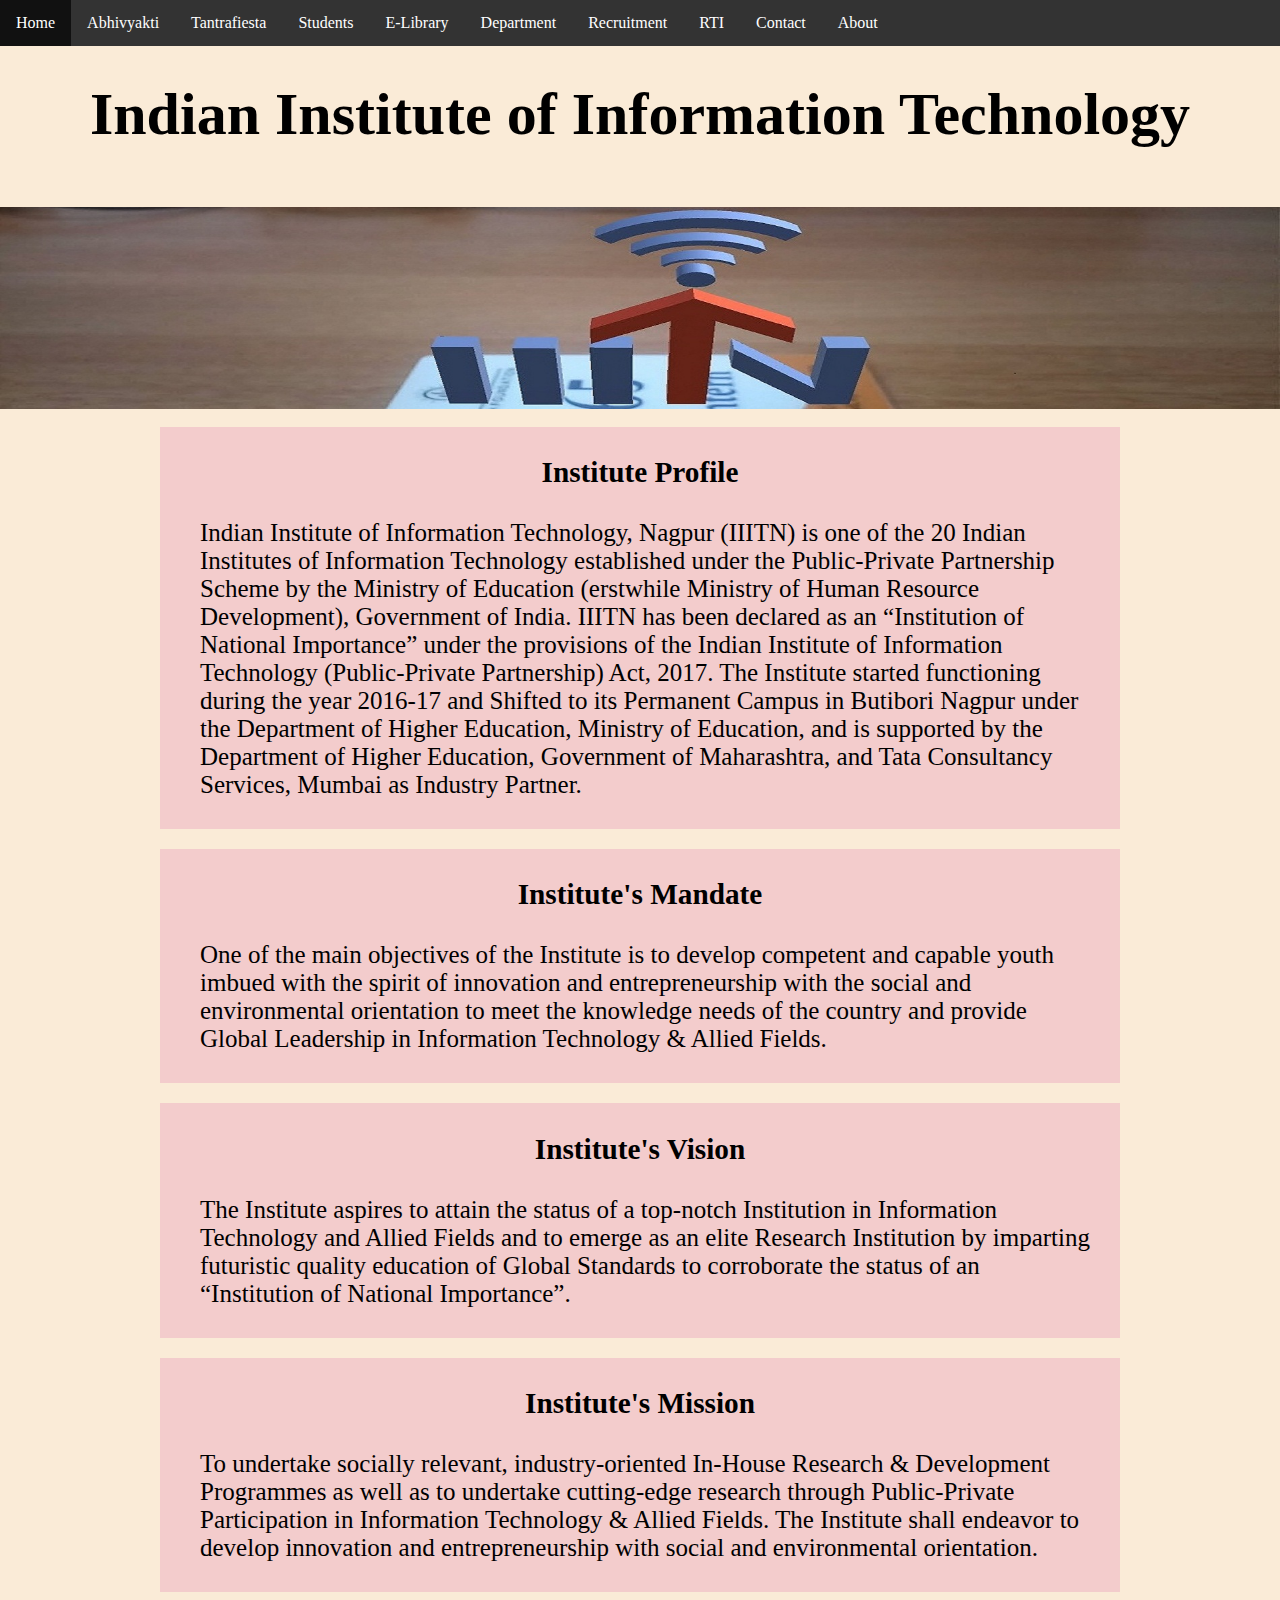
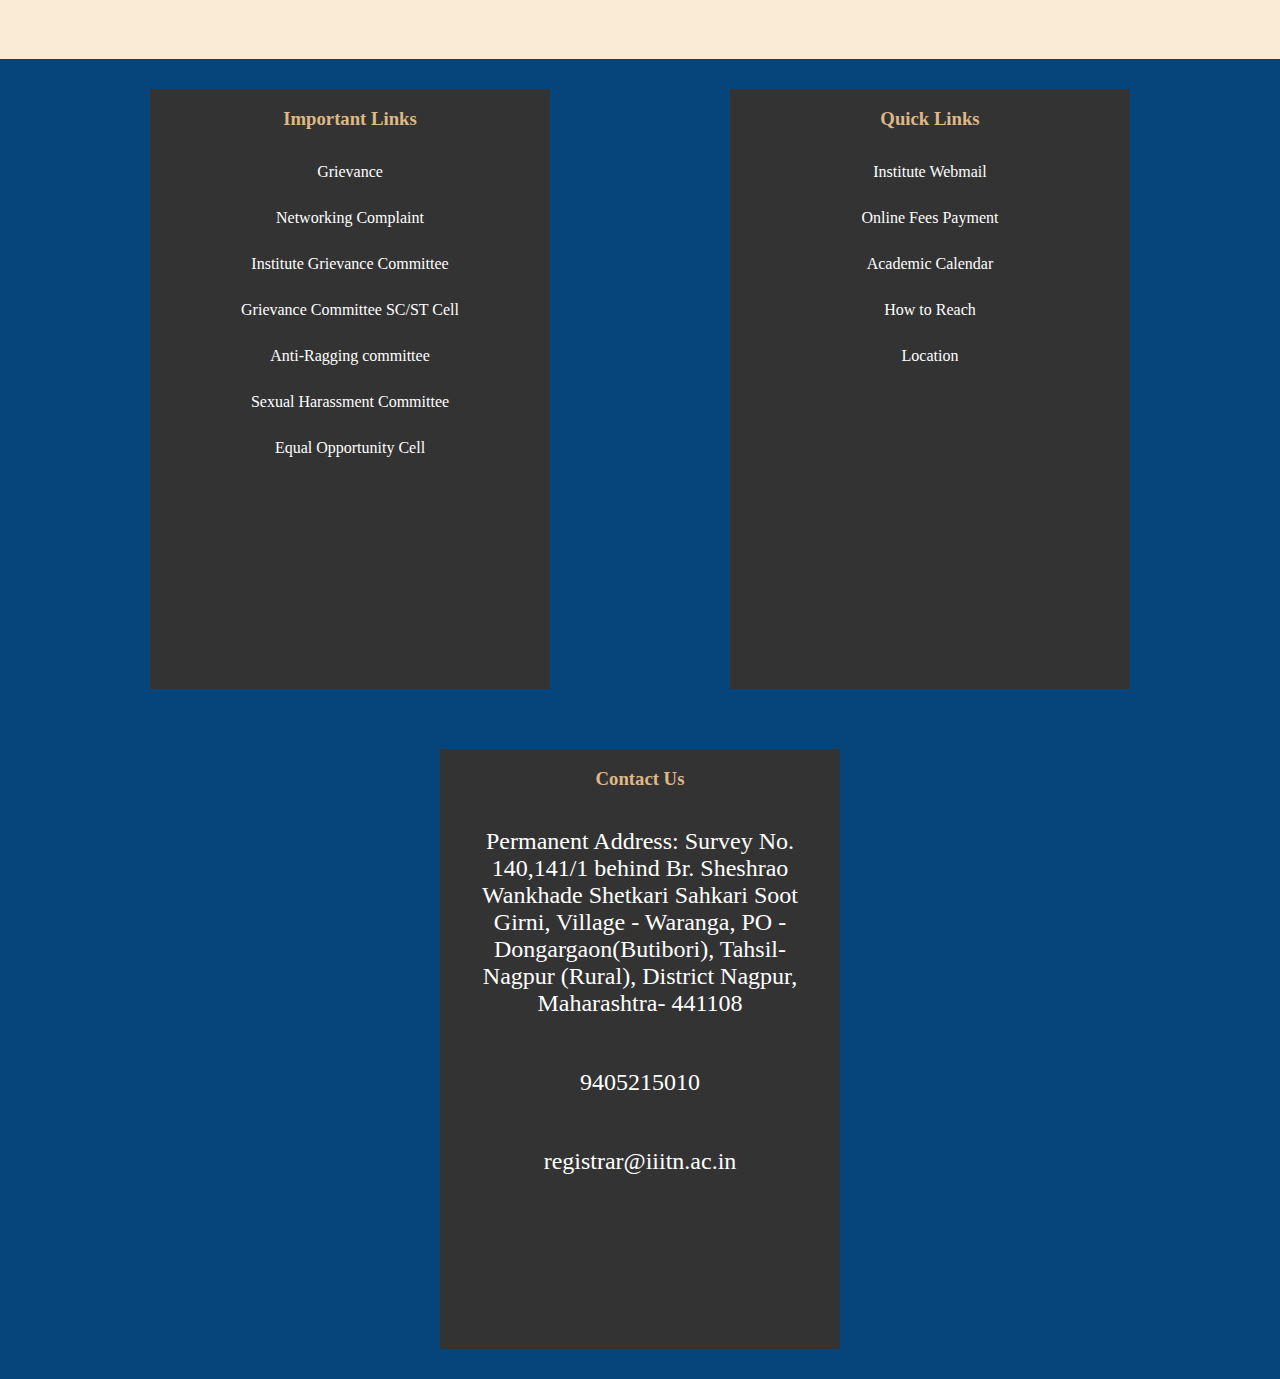
<file: Dummy College Website/profile.html>
<!DOCTYPE html>
<html lang="en">
<head>
    <meta charset="UTF-8">
    <meta http-equiv="X-UA-Compatible" content="IE=edge">
    <meta name="viewport" content="width=device-width, initial-scale=1.0">
    <link rel="stylesheet" href="css/index.css">
    <!-- <link rel="stylesheet" href="css/E-Library.css"> -->
    <title>Institute Profile</title>
    <style>
        .ins{
            margin-left: 150px;
            margin-right: 150px;
            /* height: 500px; */
            font-size: 25px;
        }
        .title{
            font-size: 30px;
        }
    </style>
</head>
<body class="body">
    <div class="nav">

        <ul>
            <li><a href="index.html">Home</a></li>
            <li><a href="Abhivyakti.html">Abhivyakti</a></li>
            <li><a href="Tantrafiesta.html">Tantrafiesta</a></li>
            <li><a href="achievement.html">Students</a></li>
            <li><a href="E-Library.html">E-Library</a></li>
            <li><a href="director.html">Department</a></li>
            <li><a href="Recruitment.html">Recruitment</a></li>
            <li><a href="rti.html">RTI</a></li>
            <li><a href="contact.asp">Contact</a></li>
            <li><a href="profile.html">About</a></li>
          </ul>
    </div>
    <div class="title">
        <h1 class="title1">Indian Institute of Information Technology</h1>
    </div><br>
    <img src="images/inner-banner-bg-1.jpg" alt="">
    <div class="ins">
        <div class="ins1">
            <h3>
                Institute Profile
            </h3>   
            <p>
                Indian Institute of Information Technology, Nagpur (IIITN) is one of the 20 Indian Institutes of Information Technology established under the Public-Private Partnership Scheme by the Ministry of Education (erstwhile Ministry of Human Resource Development), Government of India. IIITN has been declared as an “Institution of National Importance” under the provisions of the Indian Institute of Information Technology (Public-Private Partnership) Act, 2017. The Institute started functioning during the year 2016-17 and Shifted to its Permanent Campus in Butibori Nagpur under the Department of Higher Education, Ministry of Education, and is supported by the Department of Higher Education, Government of Maharashtra, and Tata Consultancy Services, Mumbai as Industry Partner. 
            </p>
        </div>
        <div class="ins2">
            <h3>
                Institute's Mandate
            </h3>   
            <p>
                One of the main objectives of the Institute is to develop competent and capable youth imbued with the spirit of innovation and entrepreneurship with the social and environmental orientation to meet the knowledge needs of the country and provide Global Leadership in Information Technology & Allied Fields.
            </p>
        </div>
        <div class="ins3">
            <h3>
                Institute's Vision
            </h3>   
            <p>
                The Institute aspires to attain the status of a top-notch Institution in Information Technology and Allied Fields and to emerge as an elite Research Institution by imparting futuristic quality education of Global Standards to corroborate the status of an “Institution of National Importance”. 
            </p>
        </div>
        <div class="ins4">
            <h3>
                Institute's Mission
            </h3>   
            <p>
                To undertake socially relevant, industry-oriented In-House Research & Development Programmes as well as to undertake cutting-edge research through Public-Private Participation in Information Technology & Allied Fields. The Institute shall endeavor to develop innovation and entrepreneurship with social and environmental orientation.   
            </p>
        </div>
        
    </div>
    <footer>
        <div class="foot">
            <div class="links1">
                <ul>
                    <h3>Important Links</h3>
                    <li><a href="">Grievance</a></li>
                    <li><a href="">Networking Complaint</a></li>
                    <li><a href="">Institute Grievance Committee</a></li>
                    <li><a href="">Grievance Committee SC/ST Cell</a></li>
                    <li><a href="">Anti-Ragging committee</a></li>
                    <li><a href="">Sexual Harassment Committee</a></li>
                    <li><a href="">Equal Opportunity Cell</a></li>
                </ul>
            </div>
            <div class="links2">
                <ul>
                    <h3>Quick Links</h3>
                    <li><a href="">Institute Webmail</a></li>
                    <li><a href="">Online Fees Payment</a></li>
                    <li><a href="">Academic Calendar</a></li>
                    <li><a href="">How to Reach</a></li>
                    <li><a href="">Location</a></li>
                </ul>
            </div>
            <div class="links3">
                <ul>
                    <h3>Contact Us</h3>

                    <p>
                        Permanent Address: Survey No. 140,141/1 behind Br. Sheshrao Wankhade Shetkari Sahkari Soot Girni, Village - Waranga, PO - Dongargaon(Butibori), Tahsil- Nagpur (Rural), District Nagpur, Maharashtra- 441108
                    </p>
                    <p>
                        9405215010
                    </p>
                    <p>
                        registrar@iiitn.ac.in
                    </p>
                </ul>
            </div>
            
        </div>
    </footer>
</body>
</html>
</file>
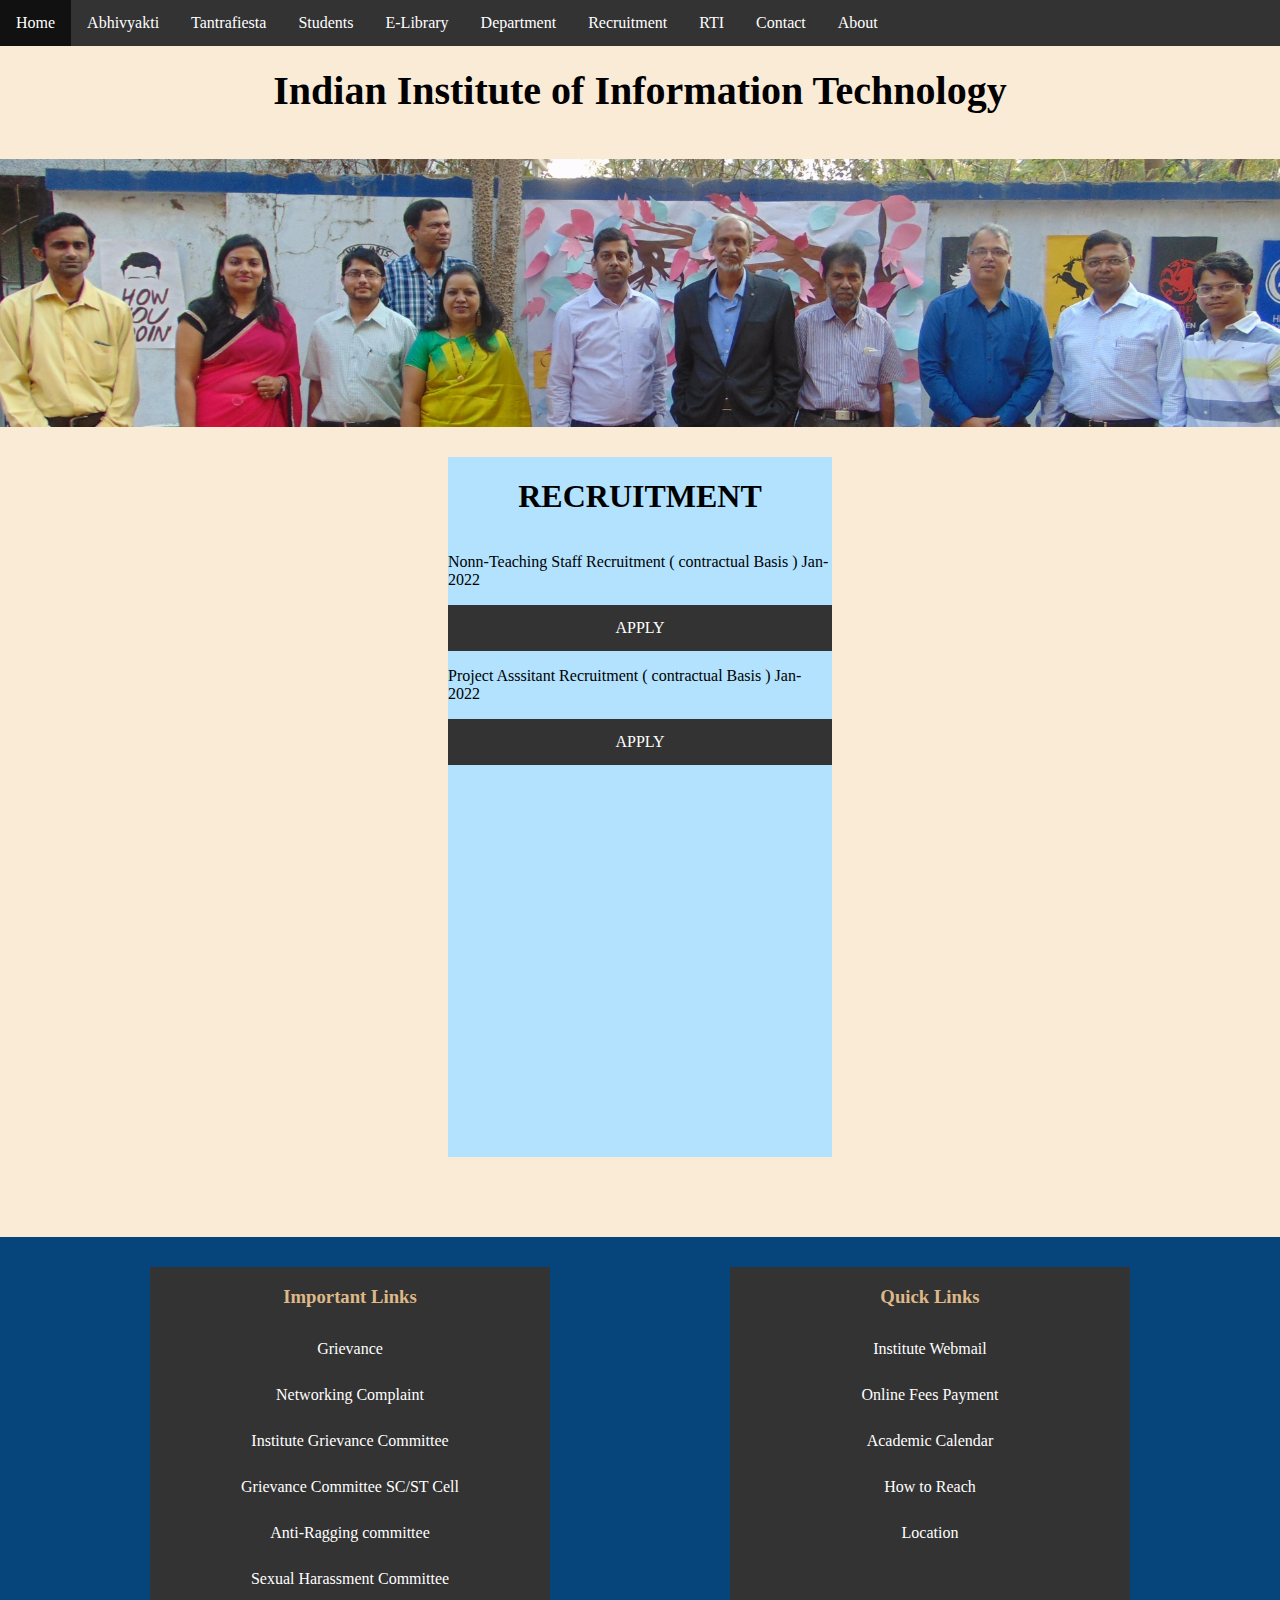
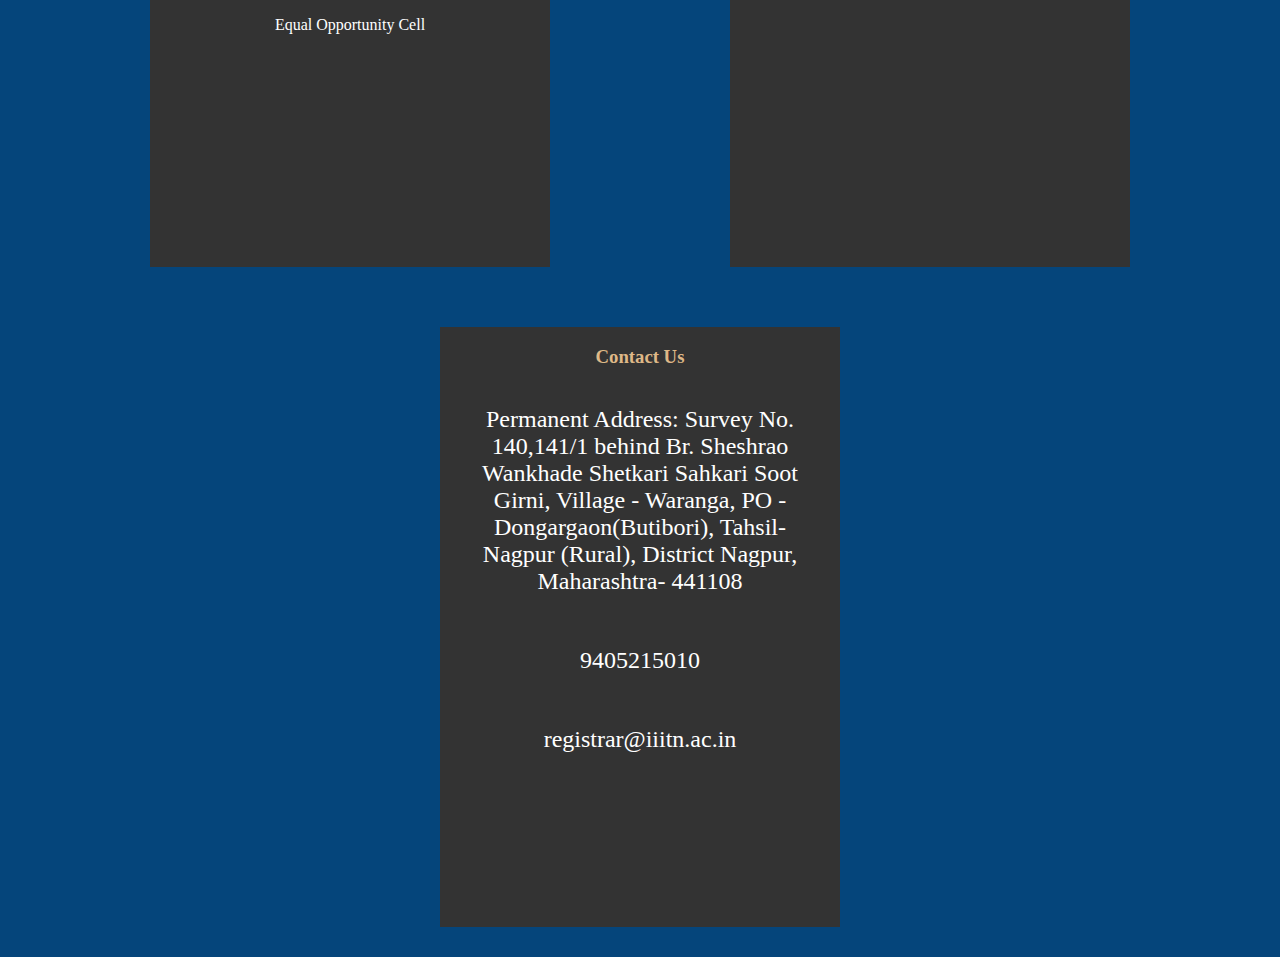
<file: Dummy College Website/Recruitment.html>
<!DOCTYPE html>
<html lang="en">
<head>
    <meta charset="UTF-8">
    <meta http-equiv="X-UA-Compatible" content="IE=edge">
    <meta name="viewport" content="width=device-width, initial-scale=1.0">
    <link rel="stylesheet" href="css/index.css">
    <title>Recruitment</title>
    <style>
        .rec{
            display: flex;
            flex-direction: column;
            align-items: center;
            background-color: rgb(178, 226, 253);
            margin: 30px;
            margin-left: 35%;
            margin-right: 35%;
            height: 700px;
        }
        
    </style>
</head>
<body class="body">
    <div class="nav">

        <ul>
            <li><a href="index.html">Home</a></li>
            <li><a href="Abhivyakti.html">Abhivyakti</a></li>
            <li><a href="Tantrafiesta.html">Tantrafiesta</a></li>
            <li><a href="achievement.html">Students</a></li>
            <li><a href="E-Library.html">E-Library</a></li>
            <li><a href="director.html">Department</a></li>
            <li><a href="Recruitment.html">Recruitment</a></li>
            <li><a href="rti.html">RTI</a></li>
            <li><a href="contact.asp">Contact</a></li>
            <li><a href="profile.html">About</a></li>
          </ul>
    </div>
    <div class="title">
        <h1 class="title1">Indian Institute of Information Technology</h1>
    </div><br>
    <img src="images/ImageBanner.jpg" alt="">
    <div class="rec">
        <h1 class="rec1">
            RECRUITMENT
        </h1>
        <div class="rec2">
            <p class="rec21">
                Nonn-Teaching Staff Recruitment ( contractual Basis ) Jan-2022
            </p>
            <ul class="apply">

                <li>
                    <a href="#">APPLY</a>
                </li>
            </ul>
        </div>
        <div class="rec2">
            <p class="rec21">
                Project Asssitant Recruitment ( contractual Basis ) Jan-2022
            </p>
            <ul class="apply">

                <li>
                    <a href="#">APPLY</a>
                </li>
            </ul>
        </div>
        <div class="rec3">
            
            <p class="rec22">
                
            </p>
        </div>
        
        
    </div>
    <footer>
        <div class="foot">
            <div class="links1">
                <ul>
                    <h3>Important Links</h3>
                    <li><a href="">Grievance</a></li>
                    <li><a href="">Networking Complaint</a></li>
                    <li><a href="">Institute Grievance Committee</a></li>
                    <li><a href="">Grievance Committee SC/ST Cell</a></li>
                    <li><a href="">Anti-Ragging committee</a></li>
                    <li><a href="">Sexual Harassment Committee</a></li>
                    <li><a href="">Equal Opportunity Cell</a></li>
                </ul>
            </div>
            <div class="links2">
                <ul>
                    <h3>Quick Links</h3>
                    <li><a href="">Institute Webmail</a></li>
                    <li><a href="">Online Fees Payment</a></li>
                    <li><a href="">Academic Calendar</a></li>
                    <li><a href="">How to Reach</a></li>
                    <li><a href="">Location</a></li>
                </ul>
            </div>
            <div class="links3">
                <ul>
                    <h3>Contact Us</h3>

                    <p>
                        Permanent Address: Survey No. 140,141/1 behind Br. Sheshrao Wankhade Shetkari Sahkari Soot Girni, Village - Waranga, PO - Dongargaon(Butibori), Tahsil- Nagpur (Rural), District Nagpur, Maharashtra- 441108
                    </p>
                    <p>
                        9405215010
                    </p>
                    <p>
                        registrar@iiitn.ac.in
                    </p>
                </ul>
            </div>
            
        </div>
    </footer>
</body>
</html>
</file>
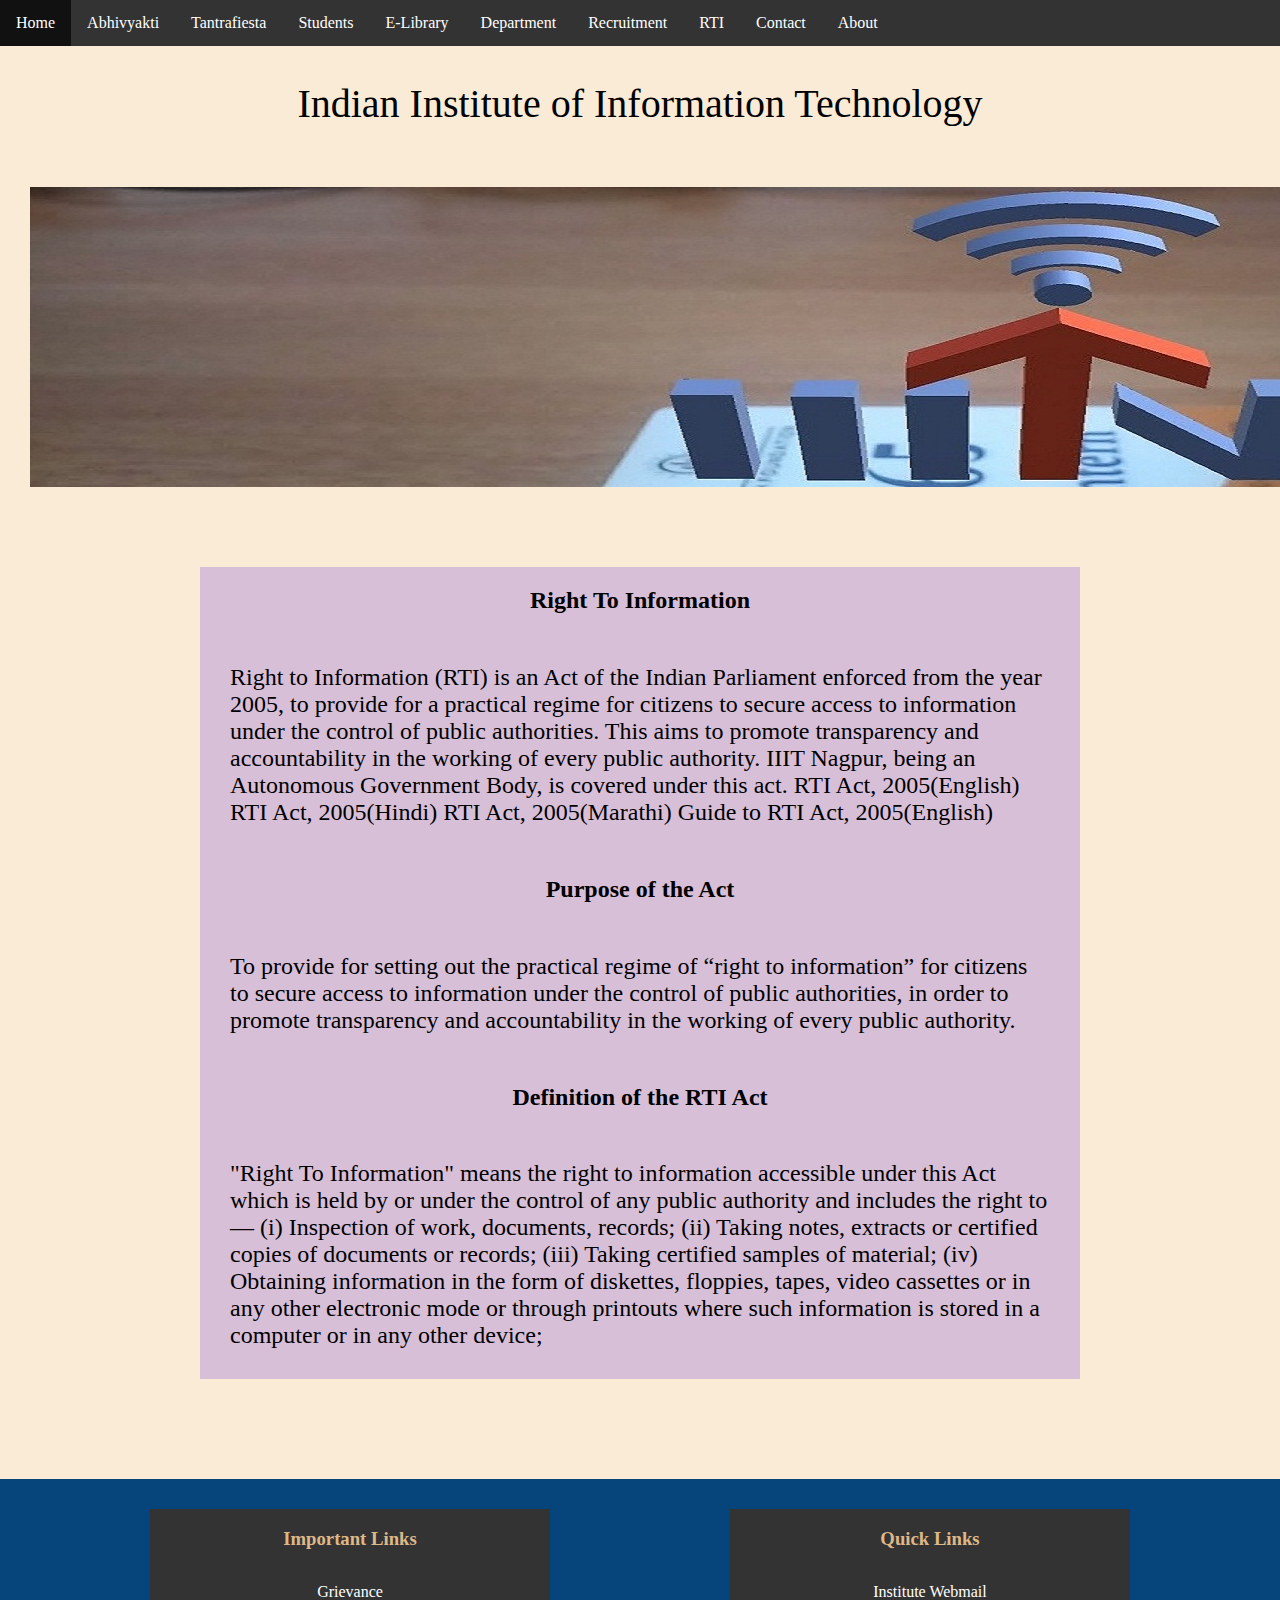
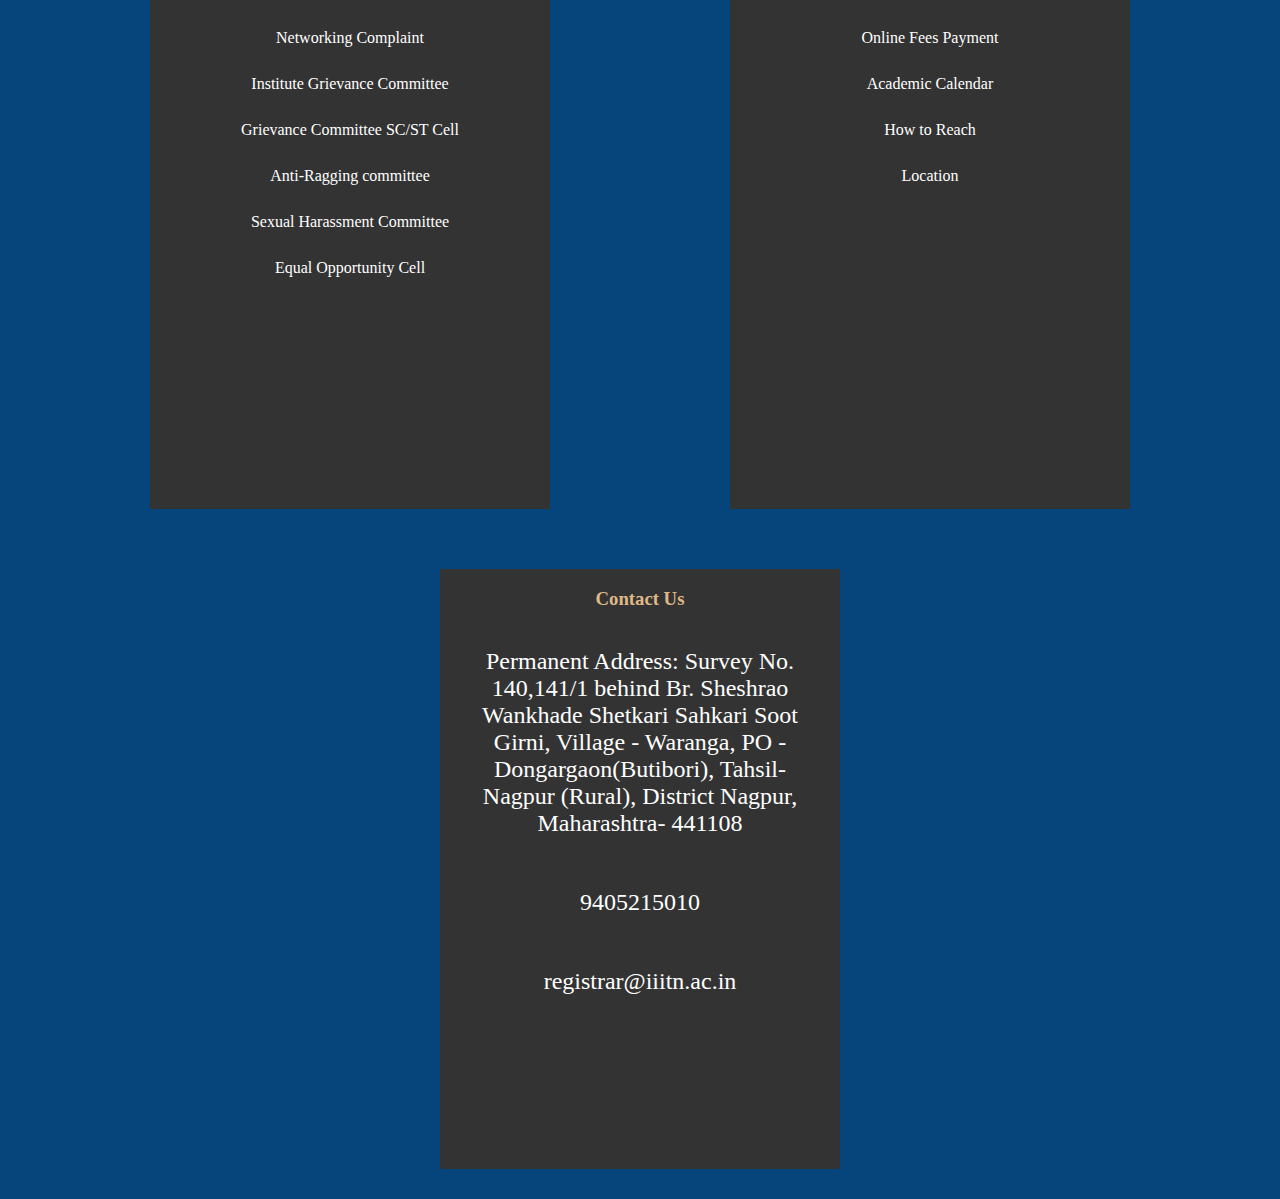
<file: Dummy College Website/rti.html>
<!DOCTYPE html>
<html lang="en">
<head>
    <meta charset="UTF-8">
    <meta http-equiv="X-UA-Compatible" content="IE=edge">
    <meta name="viewport" content="width=device-width, initial-scale=1.0">
    <link rel="stylesheet" href="css/index.css">
    <title>RTI</title>
    <style>
        .body{
            display: flex;
            flex-direction: column;
        }
        .content{
            display: flex;
            flex-direction: column;
            align-items: center;
            margin-right: 200px;
            margin-left: 200px;
        }
        .content p{
            margin: 30px;
        }
        .title{
            font-size: 40px;
            margin: 30px;
            margin-top: 80px;
        }
        p{
            font-size: x-large;
        }
    </style>
</head>
<body class="body">
    <header>

        <div class="nav">

            <ul>
                <li><a href="index.html">Home</a></li>
                <li><a href="Abhivyakti.html">Abhivyakti</a></li>
                <li><a href="Tantrafiesta.html">Tantrafiesta</a></li>
                <li><a href="achievement.html">Students</a></li>
                <li><a href="E-Library.html">E-Library</a></li>
                <li><a href="director.html">Department</a></li>
                <li><a href="Recruitment.html">Recruitment</a></li>
                <li><a href="rti.html">RTI</a></li>
                <li><a href="contact.asp">Contact</a></li>
                <li><a href="profile.html">About</a></li>
              </ul>
        </div>
        <div class="title">
            Indian Institute of Information Technology
        </div>
        
    </header>
    <div class="images">
        <img src="images/inner-banner-bg-1.jpg" alt="Image">
    </div>
    <div class="content">
        <h2>
            Right To Information
        </h2>
        <p>
            Right to Information (RTI) is an Act of the Indian Parliament enforced from the year 2005, to provide for a practical regime for citizens to secure access to information under the control of public authorities. This aims to promote transparency and accountability in the working of every public authority. IIIT Nagpur, being an Autonomous Government Body, is covered under this act.

RTI Act, 2005(English)

RTI Act, 2005(Hindi)

RTI Act, 2005(Marathi)

Guide to RTI Act, 2005(English)


        </p>
        <h2>
            Purpose of the Act
        </h2>
        <p>
            To provide for setting out the practical regime of “right to information” for citizens to secure access to information under the control of public authorities, in order to promote transparency and accountability in the working of every public authority.
        </p>
        <h2>
            Definition of the RTI Act
        </h2>
        <p>
            "Right To Information" means the right to information accessible under this Act which is held by or under the control of any public authority and includes the right to —
(i) Inspection of work, documents, records;
(ii) Taking notes, extracts or certified copies of documents or records;
(iii) Taking certified samples of material;
(iv) Obtaining information in the form of diskettes, floppies, tapes, video cassettes or in any other electronic mode or through printouts where such information is stored in a computer or in any other device;
        </p>
    </div>
    <footer>
        <div class="foot">
            <div class="links1">
                <ul>
                    <h3>Important Links</h3>
                    <li><a href="">Grievance</a></li>
                    <li><a href="">Networking Complaint</a></li>
                    <li><a href="">Institute Grievance Committee</a></li>
                    <li><a href="">Grievance Committee SC/ST Cell</a></li>
                    <li><a href="">Anti-Ragging committee</a></li>
                    <li><a href="">Sexual Harassment Committee</a></li>
                    <li><a href="">Equal Opportunity Cell</a></li>
                </ul>
            </div>
            <div class="links2">
                <ul>
                    <h3>Quick Links</h3>
                    <li><a href="">Institute Webmail</a></li>
                    <li><a href="">Online Fees Payment</a></li>
                    <li><a href="">Academic Calendar</a></li>
                    <li><a href="">How to Reach</a></li>
                    <li><a href="">Location</a></li>
                </ul>
            </div>
            <div class="links3">
                <ul>
                    <h3>Contact Us</h3>

                    <p>
                        Permanent Address: Survey No. 140,141/1 behind Br. Sheshrao Wankhade Shetkari Sahkari Soot Girni, Village - Waranga, PO - Dongargaon(Butibori), Tahsil- Nagpur (Rural), District Nagpur, Maharashtra- 441108
                    </p>
                    <p>
                        9405215010
                    </p>
                    <p>
                        registrar@iiitn.ac.in
                    </p>
                </ul>
            </div>
            
        </div>
    </footer>
</body>
</html>
</file>
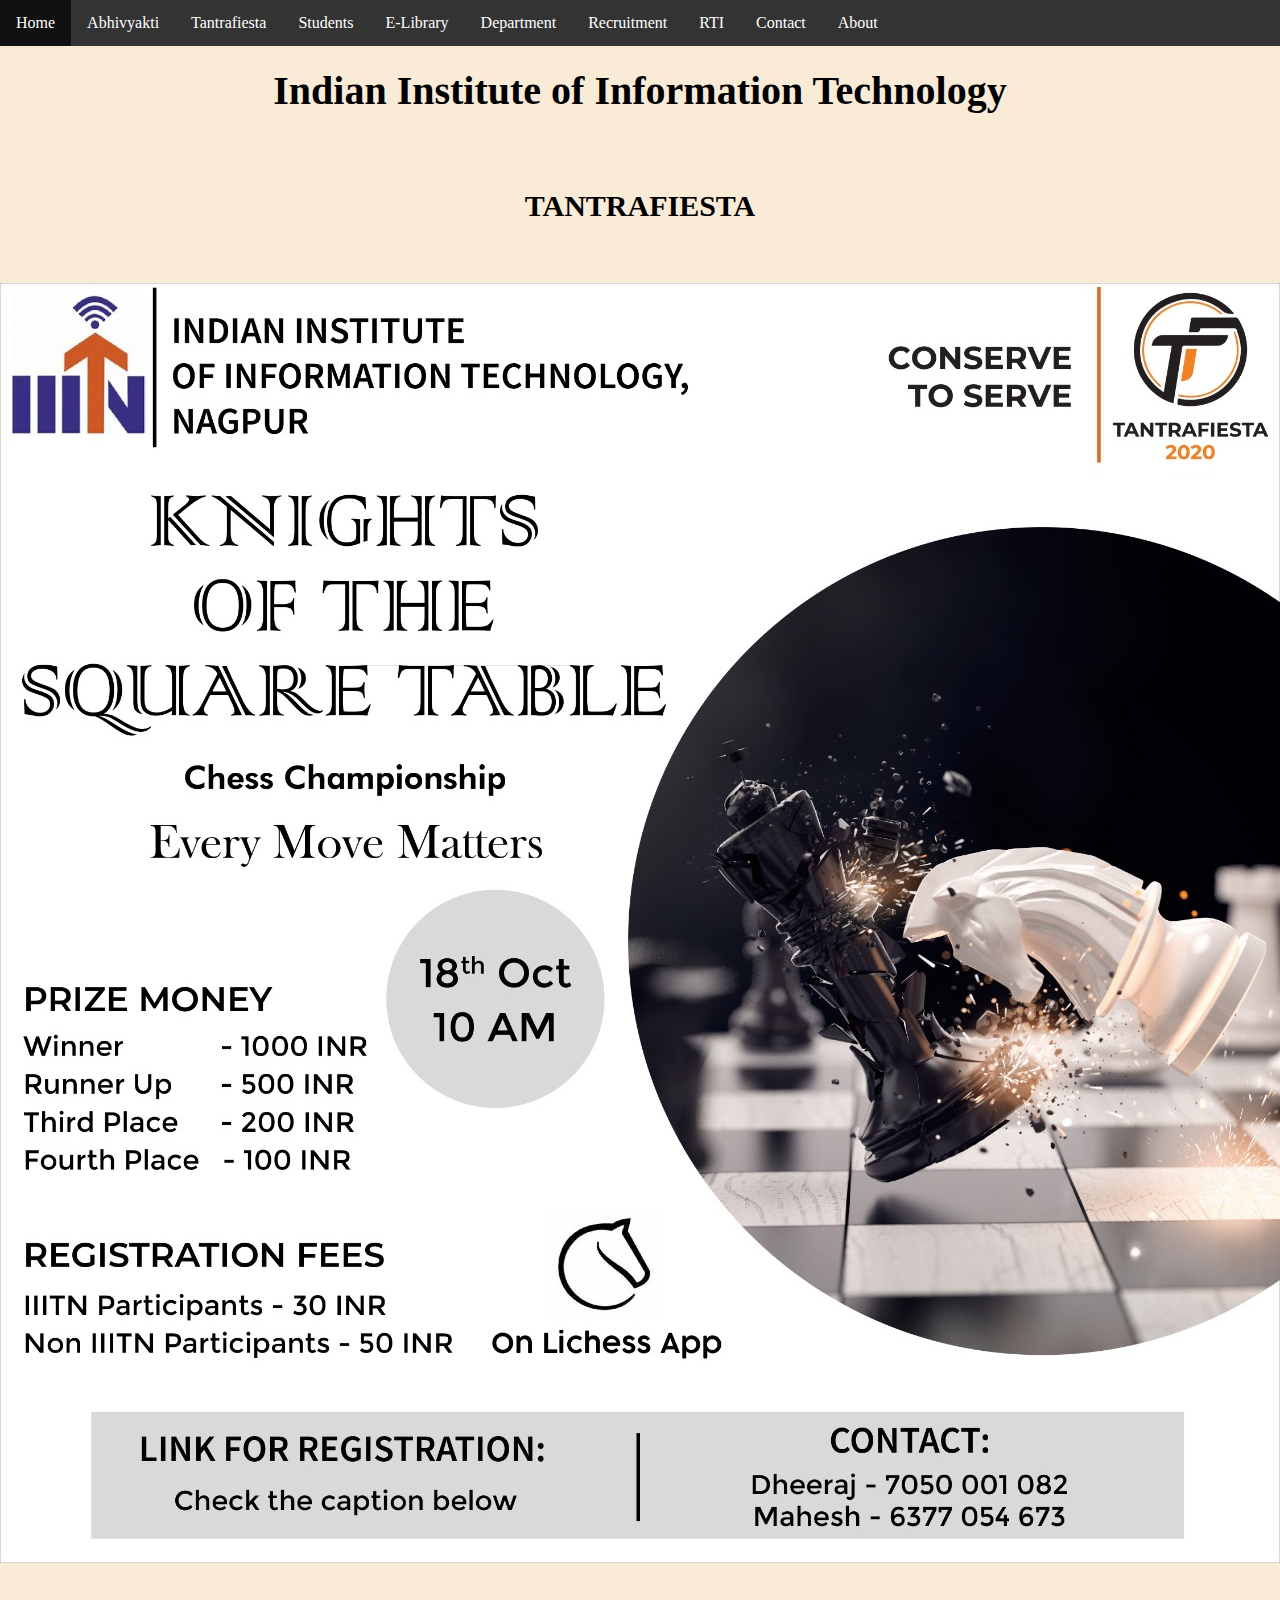
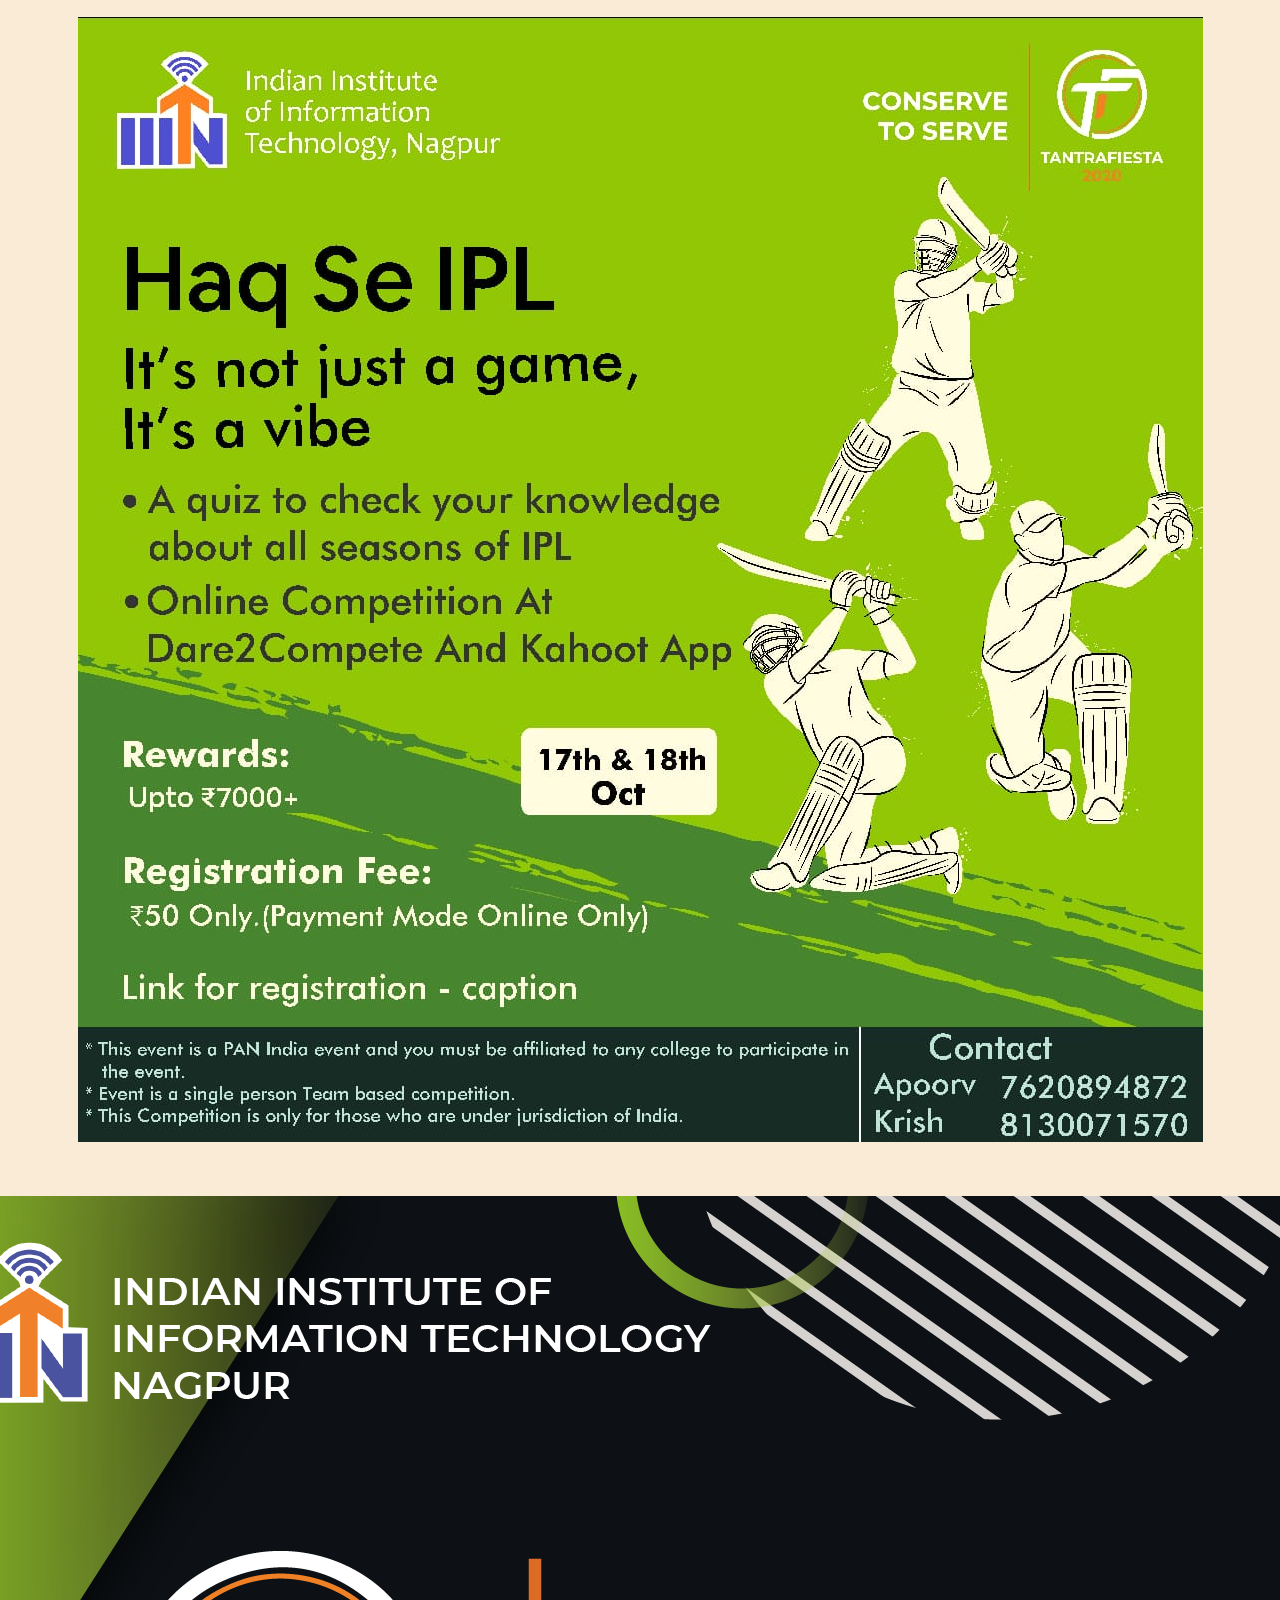
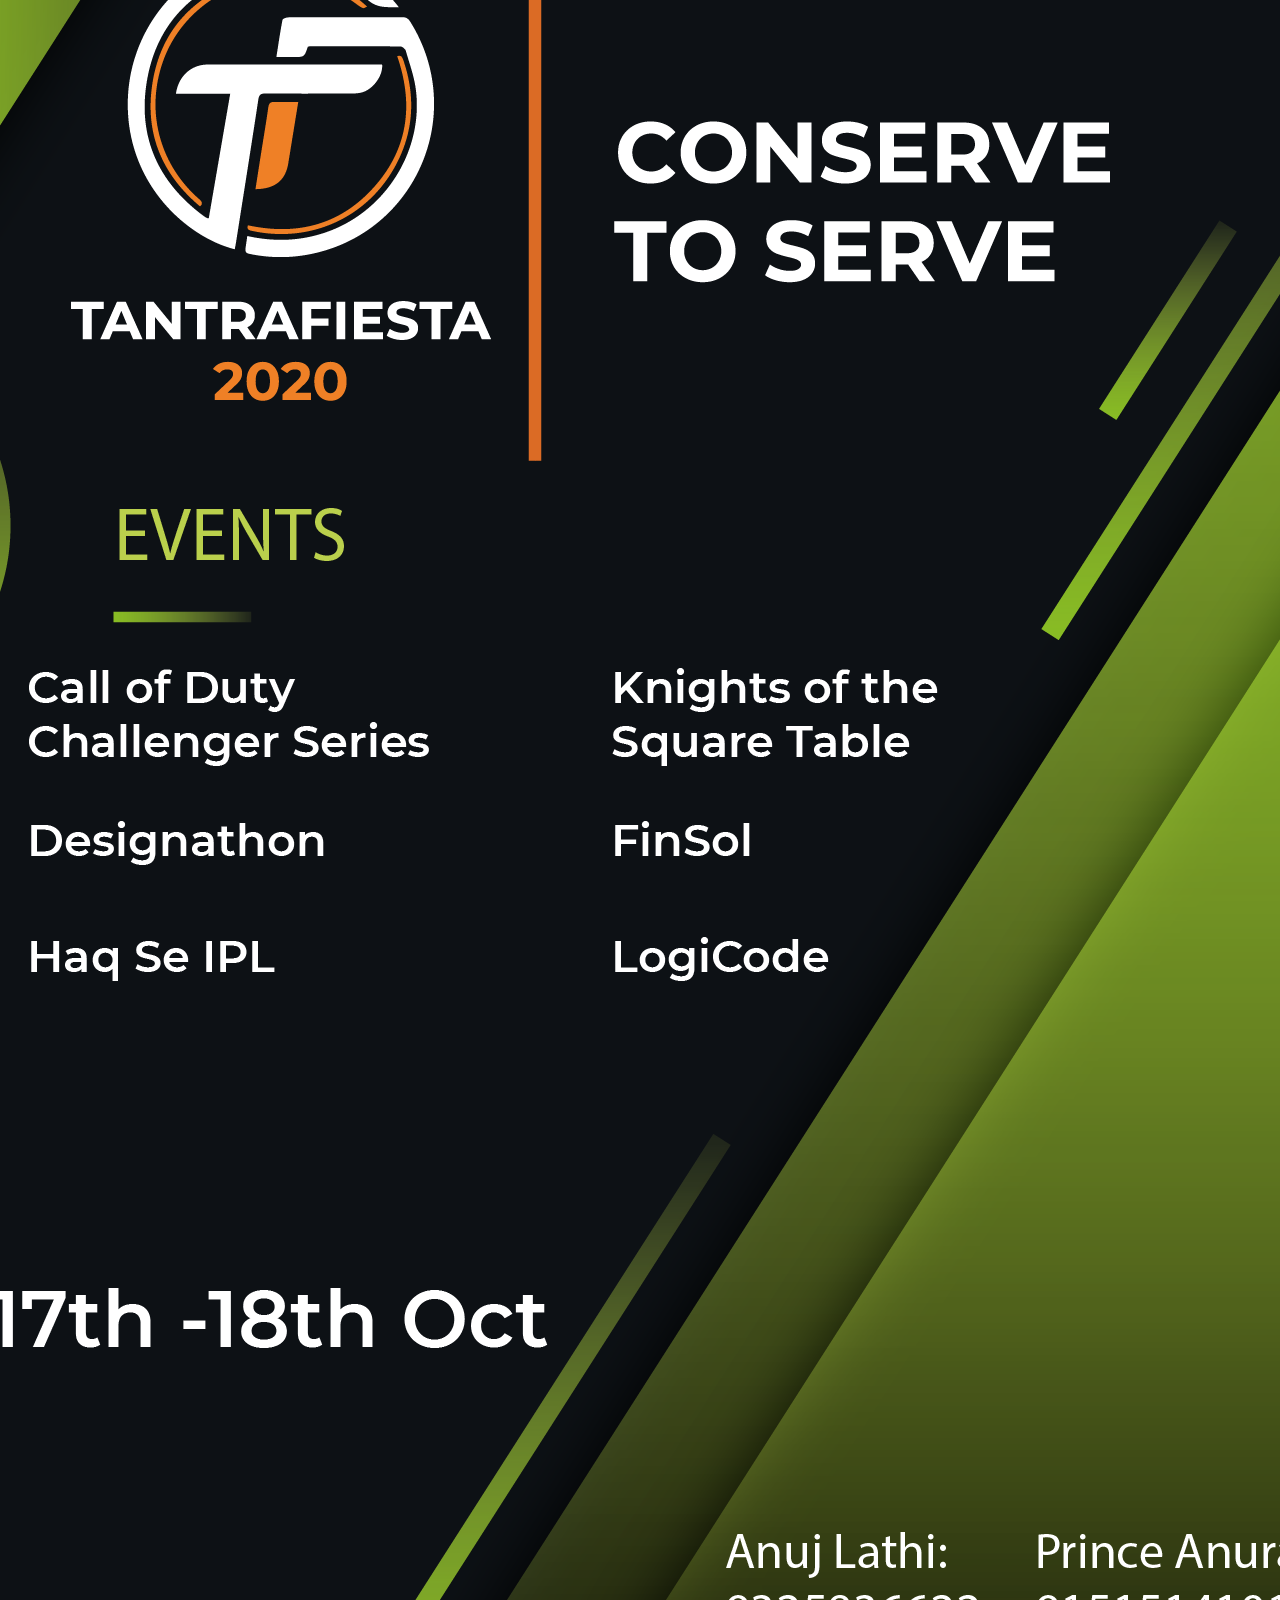
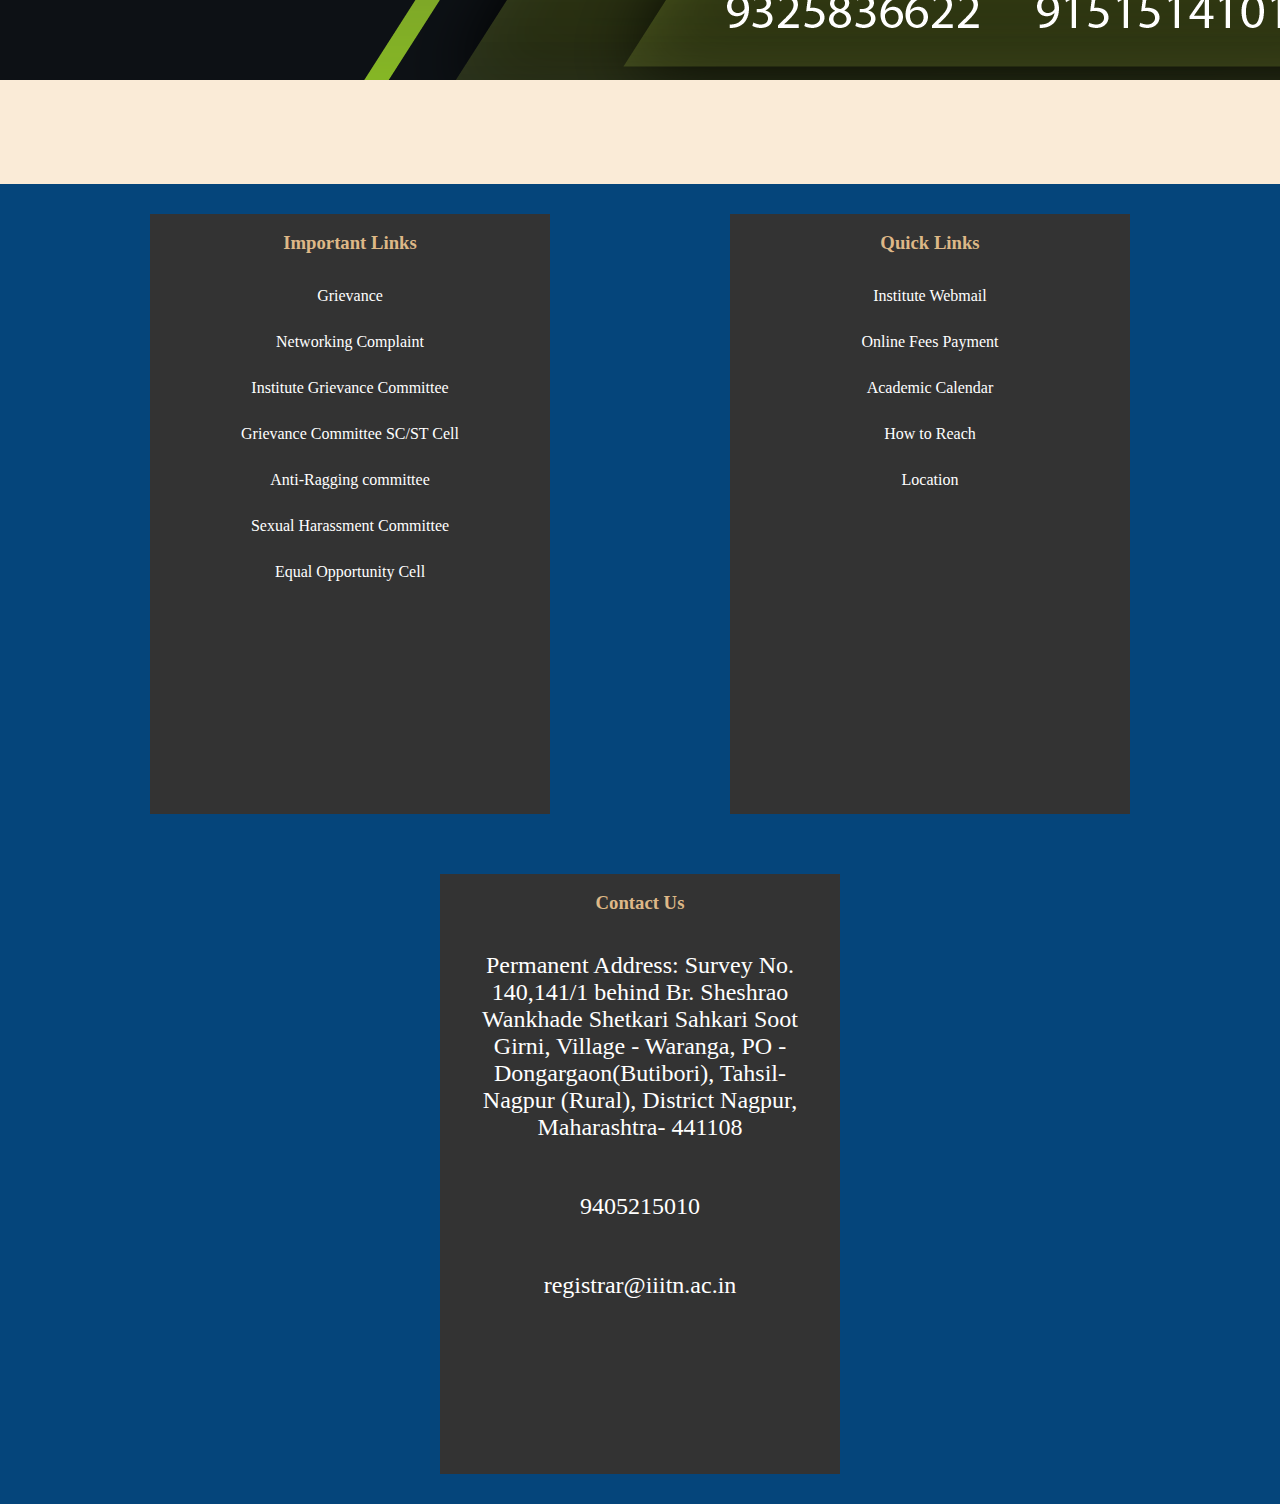
<file: Dummy College Website/Tantrafiesta.html>
<!DOCTYPE html>
<html lang="en">
<head>
    <meta charset="UTF-8">
    <meta http-equiv="X-UA-Compatible" content="IE=edge">
    <meta name="viewport" content="width=device-width, initial-scale=1.0">
    <link rel="stylesheet" href="css/index.css">
    <title>TANTRAFIESTA</title>
    <style>
        .abh{
            display: flex;
            flex-direction: column;
            align-items: center;
        }
        .img1{
            margin-top: 30px;
            margin-bottom: 50px;
        }
        .img2{
            margin-bottom: 50px;
        }
        .img3{
            margin-bottom: 50px;
        }
        .abh1{
            font-size: 30px;
        }
        
    </style>
</head>
<body class="body">
    <div class="nav">

        <ul>
            <li><a href="index.html">Home</a></li>
            <li><a href="Abhivyakti.html">Abhivyakti</a></li>
            <li><a href="Tantrafiesta.html">Tantrafiesta</a></li>
            <li><a href="achievement.html">Students</a></li>
            <li><a href="E-Library.html">E-Library</a></li>
            <li><a href="director.html">Department</a></li>
            <li><a href="Recruitment.html">Recruitment</a></li>
            <li><a href="rti.html">RTI</a></li>
            <li><a href="contact.asp">Contact</a></li>
            <li><a href="profile.html">About</a></li>
          </ul>
    </div>
    <div class="title">
        <h1 class="title1">Indian Institute of Information Technology</h1>
    </div><br>

    <div class="abh">
        <h3 class="abh1">
            TANTRAFIESTA
        </h3>
        <div class="img1">
            <img src="images/trant1.jpg" alt="">
        </div>
        <div class="img2">
            <img src="images/trant2.jpg" alt="">
        </div>
        <div class="img3">
            <img src="images/trant3.png" alt="">
        </div>
    </div>
    <footer>
        <div class="foot">
            <div class="links1">
                <ul>
                    <h3>Important Links</h3>
                    <li><a href="">Grievance</a></li>
                    <li><a href="">Networking Complaint</a></li>
                    <li><a href="">Institute Grievance Committee</a></li>
                    <li><a href="">Grievance Committee SC/ST Cell</a></li>
                    <li><a href="">Anti-Ragging committee</a></li>
                    <li><a href="">Sexual Harassment Committee</a></li>
                    <li><a href="">Equal Opportunity Cell</a></li>
                </ul>
            </div>
            <div class="links2">
                <ul>
                    <h3>Quick Links</h3>
                    <li><a href="">Institute Webmail</a></li>
                    <li><a href="">Online Fees Payment</a></li>
                    <li><a href="">Academic Calendar</a></li>
                    <li><a href="">How to Reach</a></li>
                    <li><a href="">Location</a></li>
                </ul>
            </div>
            <div class="links3">
                <ul>
                    <h3>Contact Us</h3>

                    <p>
                        Permanent Address: Survey No. 140,141/1 behind Br. Sheshrao Wankhade Shetkari Sahkari Soot Girni, Village - Waranga, PO - Dongargaon(Butibori), Tahsil- Nagpur (Rural), District Nagpur, Maharashtra- 441108
                    </p>
                    <p>
                        9405215010
                    </p>
                    <p>
                        registrar@iiitn.ac.in
                    </p>
                </ul>
            </div>
            
        </div>
    </footer>
</body>
</html>
</file>
<file: Dummy College Website/css/index.css>
.ins{
    /* background-color: rgb(243, 204, 204); */
    margin: 50px;
    display: flex;
    flex-direction: column;
    height: 1100px;
    justify-content: center;
    
}
.ins p{
    margin: 30px;
    margin-left: 40px;
}
.ins h3{
    text-align: center;
}
.ins div{
    background-color: rgb(243, 204, 204);
    margin: 10px;
}
.content{
    background-color: thistle;
    display: flex;
    flex-direction: column;
    justify-content: center;
    margin: 50px;
    /* text-align: center; */
}
.content h3{
    text-align: center;
}
.content1 p{
    /* background-color: turquoise; */
    background-color: rgb(204, 154, 204);
    margin: 30px;
    padding: 20px;
}
.dir{
    background-color: tomato;
    /* height: 1200px; */
    margin: 30px;
}
.dir1{
    display: flex;
    flex-direction: column;
    justify-content: center;
    margin: 30px;   
}
.apply{
    width: auto;
    position: inherit;
    display: flex;
    justify-content: center;
    list-style-type: none;
    margin: 0;
    padding: 0;
    overflow: hidden;
    background-color: #333;
}
.apply li{
    float: left;
}
.apply li a{
    display: block;
    color: white;
    text-align: center;
    padding: 14px 16px;
    text-decoration: none;
}
.apply li a:hover{background-color: #111;}
.nav ul {
    list-style-type: none;
    margin: 0;
    padding: 0;
    overflow: hidden;
    background-color: #333;
    position: fixed;
    width: 100%;
  }
  .nav li {
    float: left;
  }
  .nav li a {
    display: block;
    color: white;
    text-align: center;
    padding: 14px 16px;
    text-decoration: none;
  }
  .nav li a:hover {
    background-color: #111;
  }
.content{
    display: flex;
    flex-direction: column;

}
.body{
    display: flex;
    flex-direction: column;
    background-color: antiquewhite;
    margin: 0px;
    
}
.title{
    display: flex;
    align-items: center;
    flex-direction: row;
    flex-wrap: wrap;
    justify-content: center;
    align-content: center;
    font-size: 20px;
    margin-top: 40px;

}
.images{
    display: flex;
    background-color: aquamarine;   
}
.images1{
    padding-left: 40px;
width: 900px;
margin-top: 30px;
margin-bottom: 30px;
}

.dmsg{
    display: flex;
background-color: purple;
margin: 40px;
}
.dmsg, .images, .links{
    margin: 30px;
}
.dmsg1{
    align-content: space-around;
    width: 40%;
    margin-left: 30px;
height: 300px;
font-size: 23px;
color: white;
}
.dmsg2{
    margin-left: 300px;
    margin-top: 30px;
    margin-bottom: 30px;
    width: 400px;
    height: 500px;
}
.links{
    display: flex;
    background-color: rgb(43, 153, 216);
    flex-wrap: wrap;
    justify-content: space-evenly;    
}
.links div{
    height: 600px;
    background-color: mediumslateblue;
    width: 400px;
    display: flex;
    justify-content: center;
    margin: 30px;
    
}
.glance{
    display: flex;
}
.events{
    display: flex;
}
.partners{
    display: flex;
}
.testimonial{
    display: flex;
}
.foot{
    display: flex;
    background-color: #05457B;
    flex-wrap: wrap;
    justify-content: space-evenly;
    margin-top: 50px; 
}
.foot div{
    height: 600px;
    background-color: blue;
    width: 400px;
    display: flex;
    justify-content: center;
    margin: 30px;
}
.foot ul{
    list-style-type: none;
    margin: 0;
    padding: 0;
    overflow: hidden;
    background-color: #333;
    /* float: center; */
    width: 100%;
}
.foot li{
    float:center;
}
.foot li a{
    display: block;
    color: white;
    text-align: center;
    padding: 14px 16px;
    text-decoration: none;
}
.foot li a:hover{
    background-color: #111;
}
.foot h3{
    text-align: center;
    color: burlywood;
}
.foot p{
  float: center; 
   display: block;
   color: white;
   text-align: center;
   padding: 14px 16px;
    text-decoration: none;
    font-size: x-large;
}
</file>
